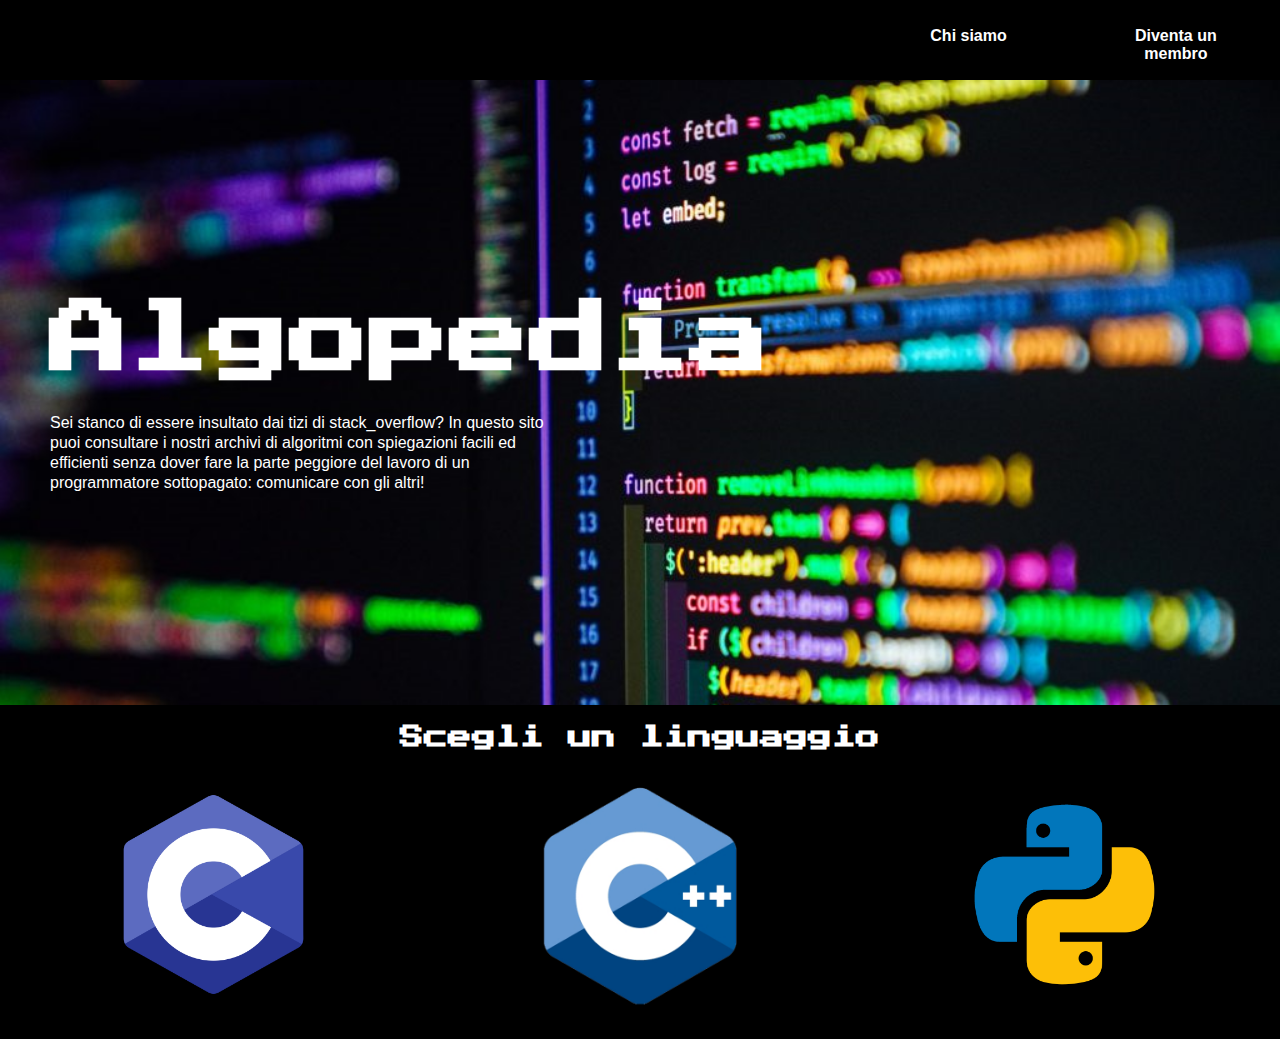
<file: index.html>
<html>
    <head>
        <title>Algopedia:Homepage</title>
        <link rel="stylesheet" href="style/style.css">
        <link href="https://fonts.googleapis.com/css2?family=Press+Start+2P&display=swap" rel="stylesheet">
    </head>

    <body>
        <div class="tutto">
        <header><div class="upper_menu">
            <div class="blocco_vuoto"></div>
            
                <a href="pagine/chi siamo.html" style="text-decoration: none;">
                    <div class="chi_siamo"><b>Chi siamo</b></div>
                </a>
                
                <a href="pagine/diventa un membro.html" style="text-decoration: none;">
                    <div class="diventa_un_membro"><b>Diventa un membro</b></div>
                </a>
            </div>
        </header>
            
        
        <main style="display:flex; flex-direction: column;">
            <div class="blocco_immagine">
                <div class="titolo"><h1>Algopedia</h1></div>
                <div class="sottotitolo">
                    <p>
                        Sei stanco di essere insultato dai tizi di stack_overflow? In questo sito puoi consultare i nostri archivi di algoritmi con spiegazioni facili ed efficienti senza dover fare la parte peggiore del lavoro di un programmatore sottopagato: comunicare con gli altri!
                    </p>
                </div>
                <img src="foto/immagine homepage 5_t.png" style="width:100%;" alt=""> 
            </div>
           
            <h2 style="text-align: center; padding: 20px;color: white;" class="sceglilinguaggio">Scegli un linguaggio</h2>
            <div class="menu_scelta">
                <div class="linguaggio"><a href="pagine/c algorithms.html"><img src="foto/c_logo.png" alt="" style="max-width: 227px;"></a></div>
                <div class="linguaggio"><a href="pagine/c++ algoritm.html"><img src="foto/c++_logo.png" alt="" style="max-width: 227px;"></a></div>
                <div class="linguaggio"><a href="pagine/python algorithms.html"><img src="foto/python_logo.png" alt="" style="max-width: 227px;"></a></div>
            </div>
            </main>
        </div>
        <footer style="background-color: black; height: 20px"></footer>
    </body>
</html>
</file>
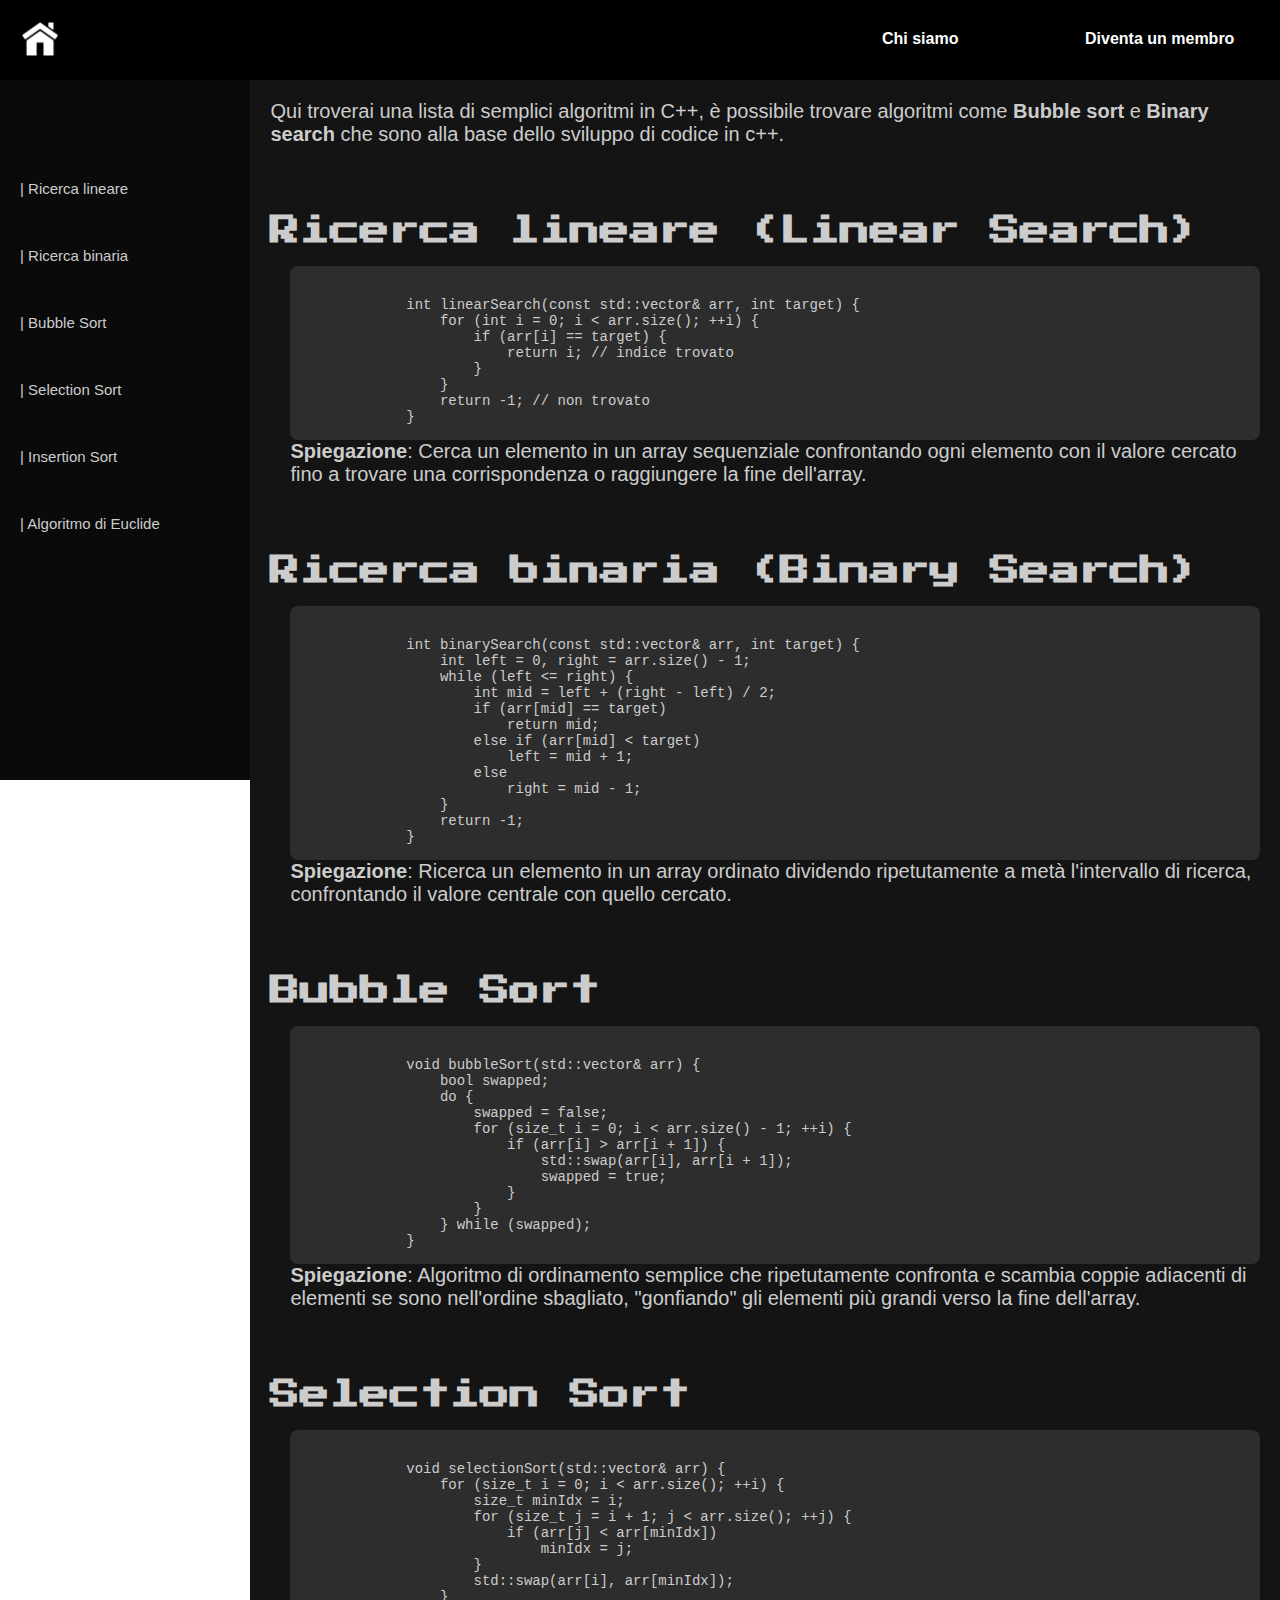
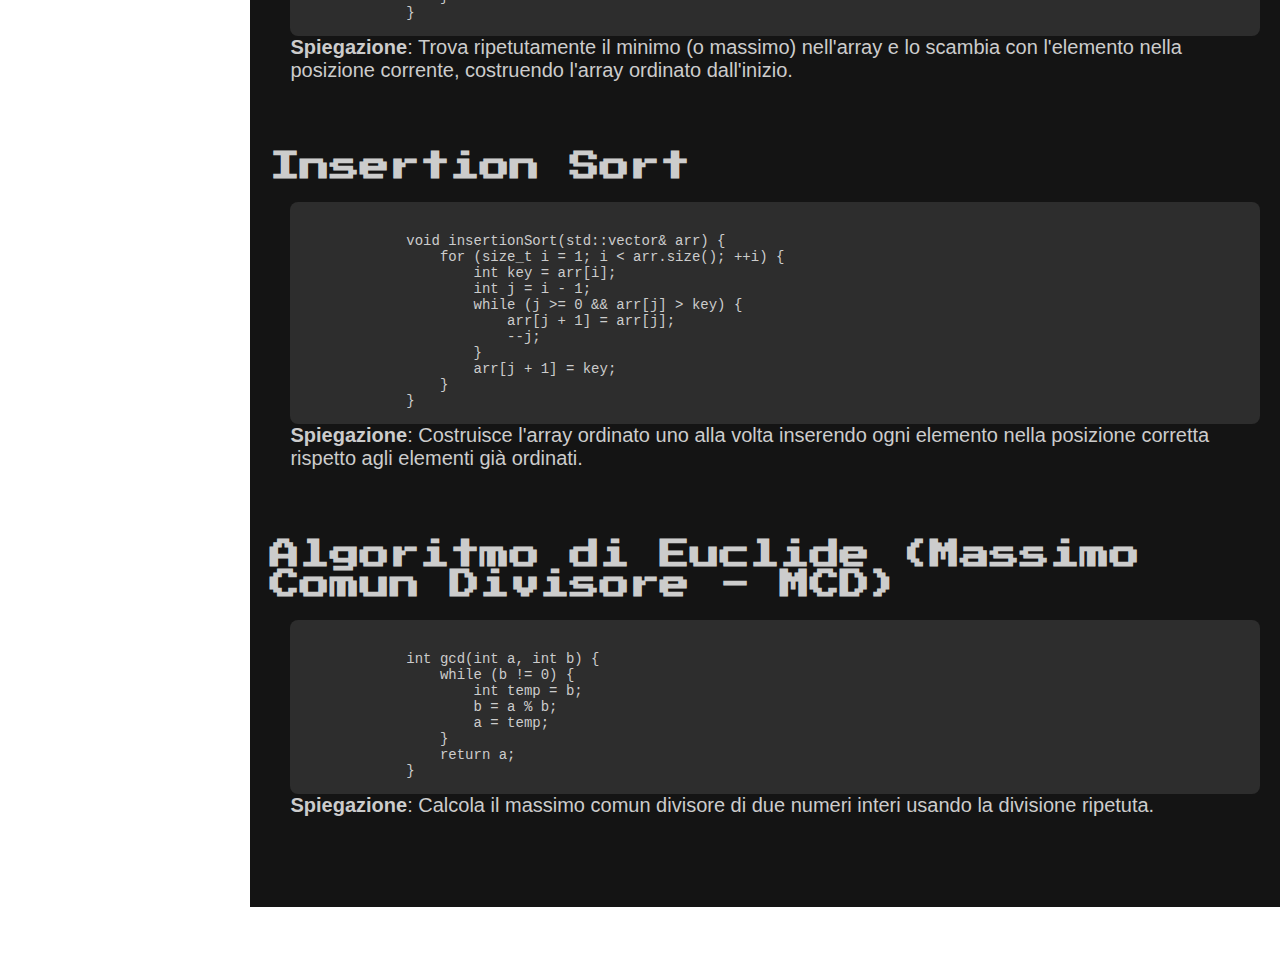
<file: c++ algoritm.html>
<!DOCTYPE html>
<html lang="it">
<head>
    <meta charset="UTF-8">
    <meta name="viewport" content="width=device-width, initial-scale=1.0">
    <link rel="stylesheet" href="stylec++.css">
    <link href="https://fonts.googleapis.com/css2?family=Press+Start+2P&display=swap" rel="stylesheet">
    <title>Algopedia: C++ algorithms</title>
</head>
<body>
    <div class="container">
        <div class="upper_menu">
            <div class="homepage"><a href="main.html"><img src="homepage.jpg" alt="" class="homepage_icon"></a></div>
            <div class="blocco_vuoto"></div>
                
                <a href="https://www.google.it/" style="text-decoration: none;">
                    <div class="chi_siamo"><b>Chi siamo</b></div>
                </a>
                
                <a href="https://www.google.it/" style="text-decoration: none;">
                    <div class="diventa_un_membro"><b>Diventa un membro</b></div>
                </a>
        </div>
    
        <div class="sidebar">
            <a href="#1"><p  class="primolink">| Ricerca lineare</p></a>
            <a href="#2"><p>| Ricerca binaria</p></a>
            <a href="#3"><p>| Bubble Sort</p></a>
            <a href="#4"><p>| Selection Sort</p></a>
            <a href="#5"><p>| Insertion Sort</p></a>
            <a href="#6"><p>| Algoritmo di Euclide</p></a>
        </div>
        <div class="content">
            <p class="primeparole" id="1">Qui troverai una lista di semplici algoritmi in C++, è possibile trovare algoritmi come <b>Bubble sort</b> e <b>Binary search</b> che sono alla base dello sviluppo di codice in c++. </p>
            <h2>Ricerca lineare (Linear Search)</h2>
           <div class="spiegazione"><pre><code>
            int linearSearch(const std::vector<int>& arr, int target) {
                for (int i = 0; i < arr.size(); ++i) {
                    if (arr[i] == target) {
                        return i; // indice trovato
                    }
                }
                return -1; // non trovato
            }</code></pre>
            <p id="2"><b>Spiegazione</b>: Cerca un elemento in un array sequenziale confrontando ogni elemento con il valore cercato fino a trovare una corrispondenza o raggiungere la fine dell'array.</p></div>

            <h2 >Ricerca binaria (Binary Search)</h2>
            
            <div class="spiegazione"><pre><code>
            int binarySearch(const std::vector<int>& arr, int target) {
                int left = 0, right = arr.size() - 1;
                while (left <= right) {
                    int mid = left + (right - left) / 2;
                    if (arr[mid] == target)
                        return mid;
                    else if (arr[mid] < target)
                        left = mid + 1;
                    else
                        right = mid - 1;
                }
                return -1;
            }</code></pre>
            <p id="3"><b>Spiegazione</b>: Ricerca un elemento in un array ordinato dividendo ripetutamente a metà l'intervallo di ricerca, confrontando il valore centrale con quello cercato.</p></div>

            <h2 >Bubble Sort</h2>
            
            <div class="spiegazione"><pre><code>
            void bubbleSort(std::vector<int>& arr) {
                bool swapped;
                do {
                    swapped = false;
                    for (size_t i = 0; i < arr.size() - 1; ++i) {
                        if (arr[i] > arr[i + 1]) {
                            std::swap(arr[i], arr[i + 1]);
                            swapped = true;
                        }
                    }
                } while (swapped);
            }</code></pre>
            <p id="4"><b>Spiegazione</b>: Algoritmo di ordinamento semplice che ripetutamente confronta e scambia coppie adiacenti di elementi se sono nell'ordine sbagliato, "gonfiando" gli elementi più grandi verso la fine dell'array.</p></div>

            <h2 >Selection Sort</h2>
            
            <div class="spiegazione"><pre><code>
            void selectionSort(std::vector<int>& arr) {
                for (size_t i = 0; i < arr.size(); ++i) {
                    size_t minIdx = i;
                    for (size_t j = i + 1; j < arr.size(); ++j) {
                        if (arr[j] < arr[minIdx])
                            minIdx = j;
                    }
                    std::swap(arr[i], arr[minIdx]);
                }
            }</code></pre>
            <p id="5"><b>Spiegazione</b>: Trova ripetutamente il minimo (o massimo) nell'array e lo scambia con l'elemento nella posizione corrente, costruendo l'array ordinato dall'inizio.</p></div>

            <h2 >Insertion Sort</h2>
            
            <div class="spiegazione"><pre><code>
            void insertionSort(std::vector<int>& arr) {
                for (size_t i = 1; i < arr.size(); ++i) {
                    int key = arr[i];
                    int j = i - 1;
                    while (j >= 0 && arr[j] > key) {
                        arr[j + 1] = arr[j];
                        --j;
                    }
                    arr[j + 1] = key;
                }
            }</code></pre>
            <p id="6"><b>Spiegazione</b>: Costruisce l'array ordinato uno alla volta inserendo ogni elemento nella posizione corretta rispetto agli elementi già ordinati.</p></div>

            <h2 >Algoritmo di Euclide (Massimo Comun Divisore - MCD)</h2>
            
            <div class="spiegazione"><pre><code>
            int gcd(int a, int b) {
                while (b != 0) {
                    int temp = b;
                    b = a % b;
                    a = temp;
                }
                return a;
            }</code></pre>
            <p ><b>Spiegazione</b>: Calcola il massimo comun divisore di due numeri interi usando la divisione ripetuta.</p></div>
        </div>
    </div>
</body>
</html>
</file>
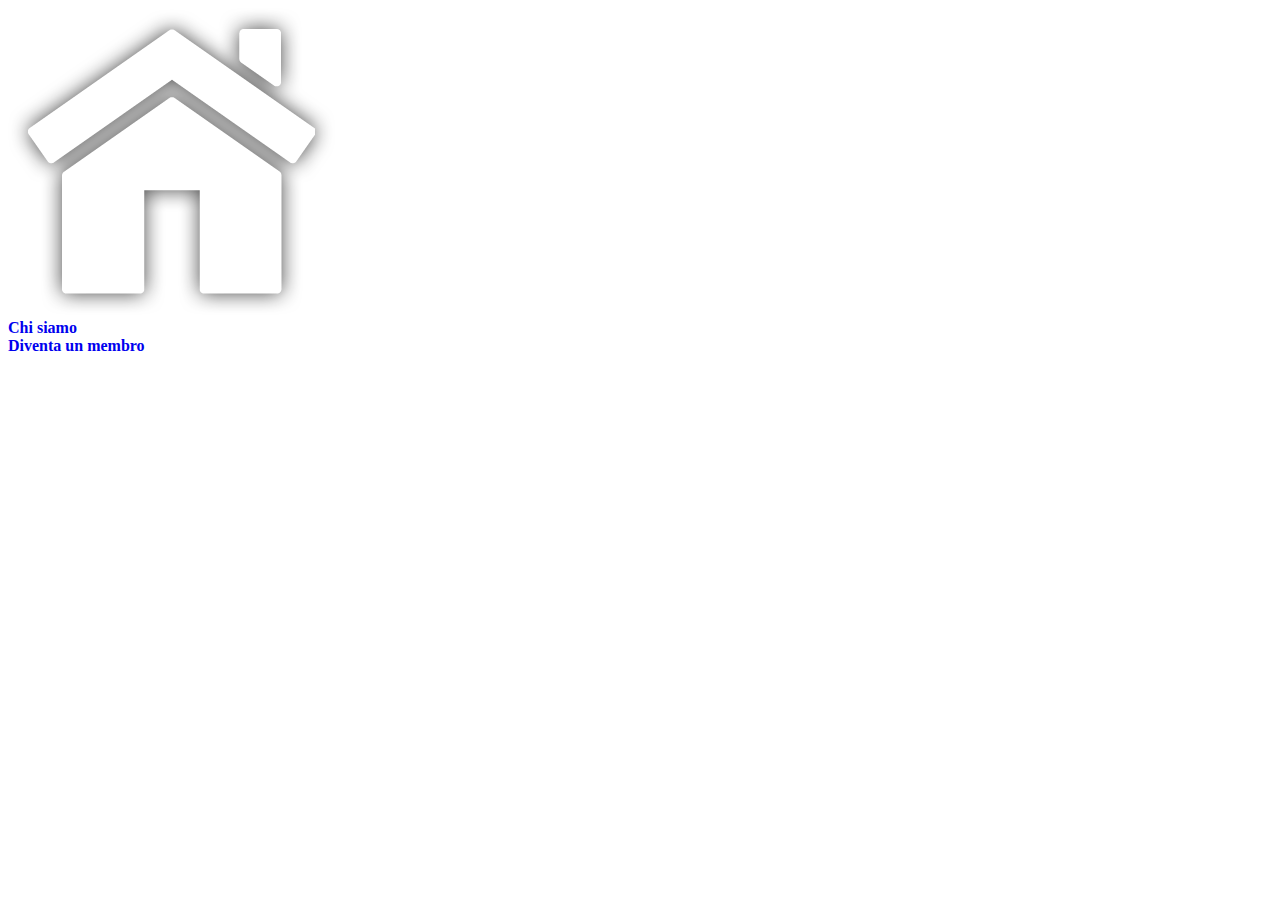
<file: chi siamo.html>
<!DOCTYPE html>
<html lang="en">
<head>
    <meta charset="UTF-8">
    <meta name="viewport" content="width=device-width, initial-scale=1.0">
    <title>Document</title>
</head>
<body>
    <div class="container">
        <div class="upper_menu">
            <div class="homepage"><a href="main.html"><img src="homepage.jpg" alt="" class="homepage_icon"></a></div>
            <div class="blocco_vuoto"></div>
                
                <a href="chi siamo.html" style="text-decoration: none;">
                    <div class="chi_siamo"><b>Chi siamo</b></div>
                </a>
                
                <a href="diventa un membro.html" style="text-decoration: none;">
                    <div class="diventa_un_membro"><b>Diventa un membro</b></div>
                </a>
        </div>
</body>
</html>
</file>
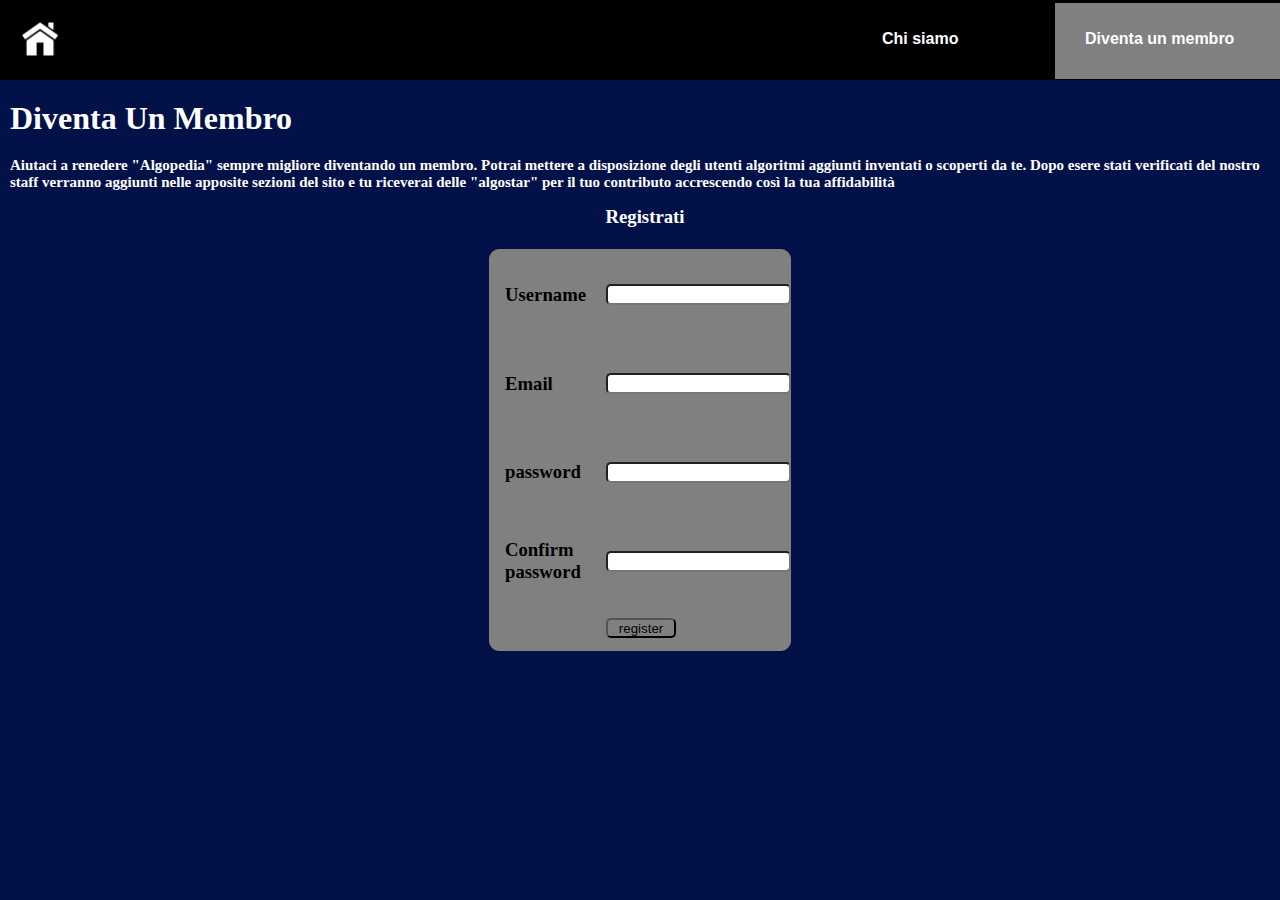
<file: diventa un membro.html>
<!DOCTYPE html>
<html lang="en">
<head>
    <meta charset="UTF-8">
    <meta name="viewport" content="width=device-width, initial-scale=1.0">
    <link rel="stylesheet" href="style_diventa_un_membro.css">
    <title>Document</title>
</head>
<body>
    <div class="container"></div>
        <header>
            <div class="upper_menu">
                <div class="homepage"><a href="main.html"><img src="homepage.jpg" alt="" class="homepage_icon"></a></div>
                <div class="blocco_vuoto"></div>
                    
                    <a href="chi siamo.html" style="text-decoration: none;">
                        <div class="chi_siamo"><b>Chi siamo</b></div>
                    </a>
                    
                    <a href="diventa un membro.html" style="text-decoration: none;">
                        <div class="diventa_un_membro"><b>Diventa un membro</b></div>
                    </a>
            </div>
        </header>
        <main>
           
    
            <div class="titolo"><h1>Diventa Un Membro</h1></div>
            <div class="paragrafo"><h2>Aiutaci a renedere "Algopedia" sempre migliore diventando un membro. Potrai mettere a disposizione degli utenti algoritmi aggiunti inventati o scoperti da te. Dopo esere stati verificati del nostro staff verranno aggiunti nelle apposite sezioni del sito e tu riceverai delle "algostar" per il tuo contributo accrescendo così la tua affidabilità</h2></div>
                <div class="register">
                    <h3 style="text-align:center">Registrati</h3>
                </div>
                <div class="login_conteiner">
                    <div class="login">
                            <h3 class="sezione_login">Username</h3>
                            <input style="margin-right: 20px;" type="text" name="" id="" class="sezione_text">
                        
                    
                            <h3 class="sezione_login">Email</h3>
                            <input style="margin-right: 20px;" type="email" name="" id="" class="sezione_text">
                        
                            <h3 class="sezione_login">password</h3>
                            <input style="margin-right: 20px;" type="password" name="" id="" class="sezione_text">
                        
                            <h3 class="sezione_login">Confirm password</h3>
                            <input style="margin-right: 20px;" type="password" name="" id="" class="sezione_text">
                            <div style="width: 0px; height:0px"></div> 
                            <button type="submit" class="register_pulsante"><a href="sei diventato un membro.html" style="text-decoration:none; color:black;">register</a></button>
                    </div>         
            </main>
        </div>
</body>
</html>
</file>
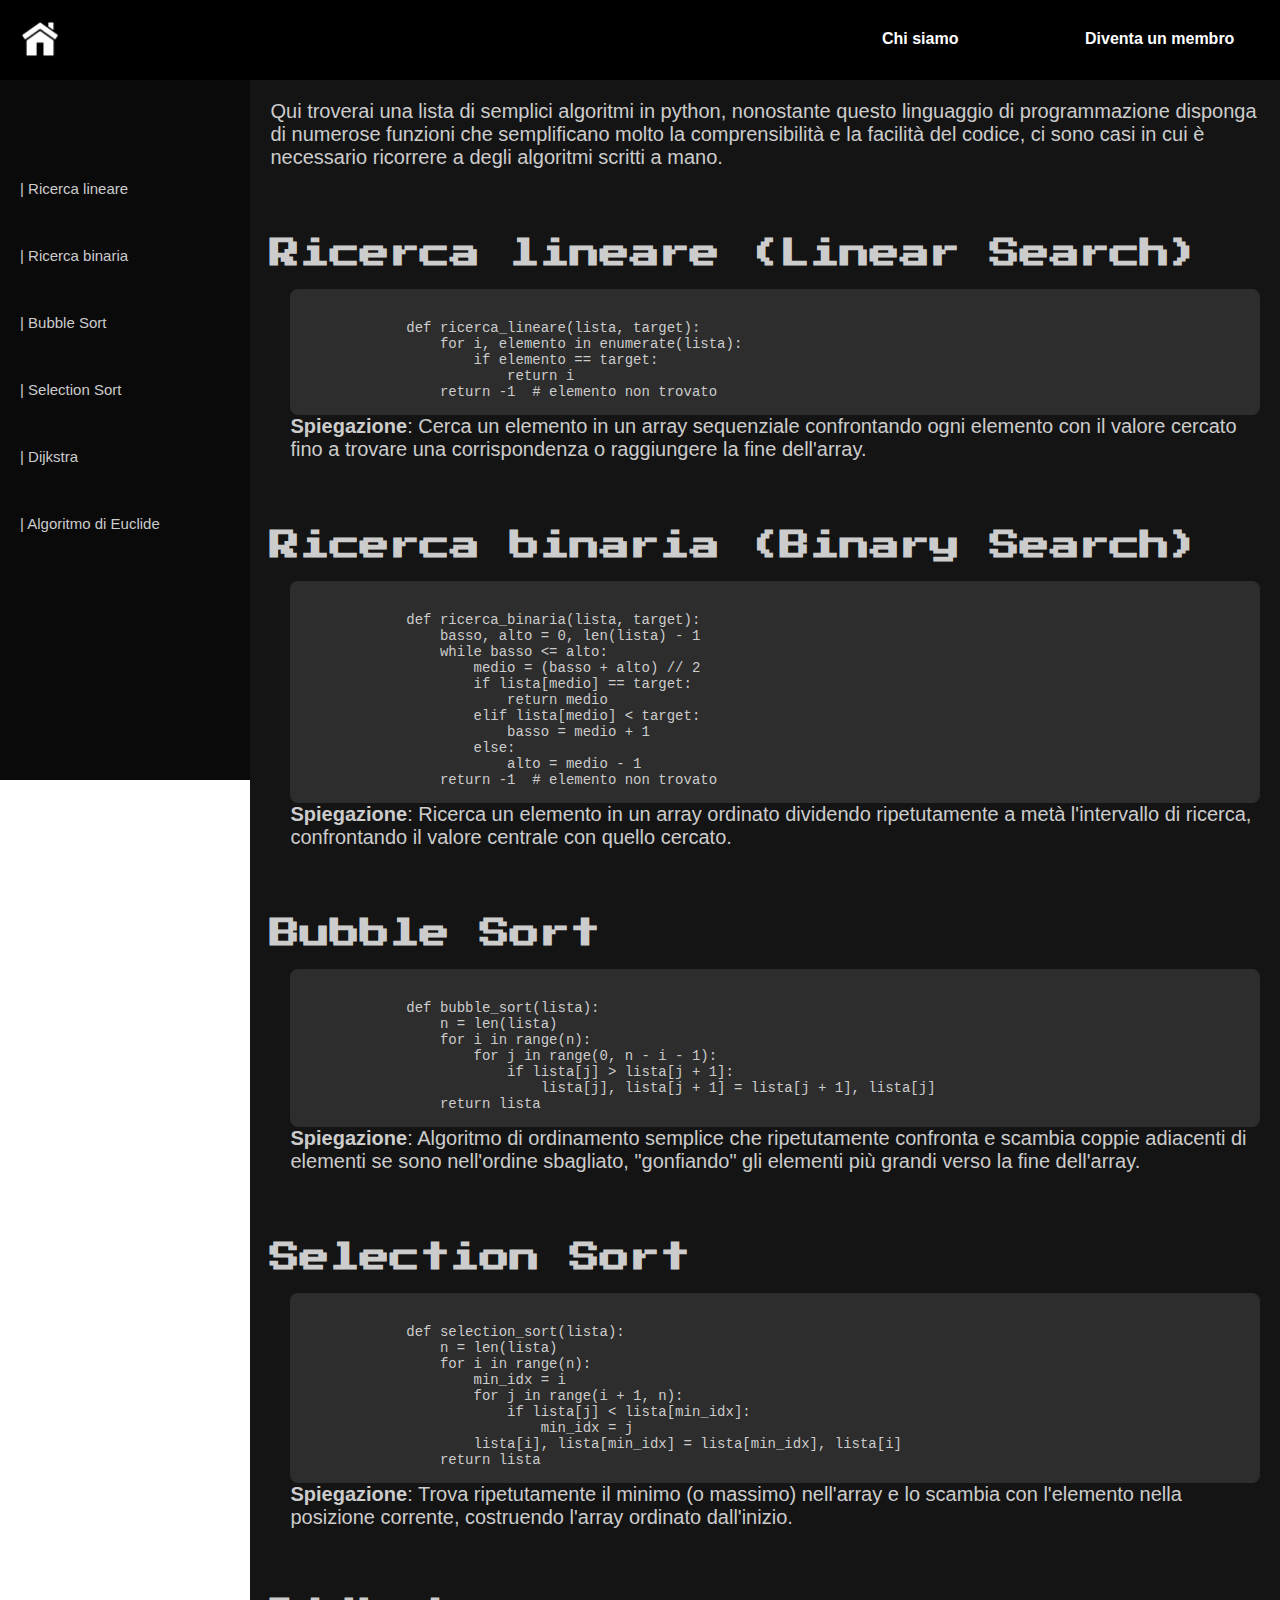
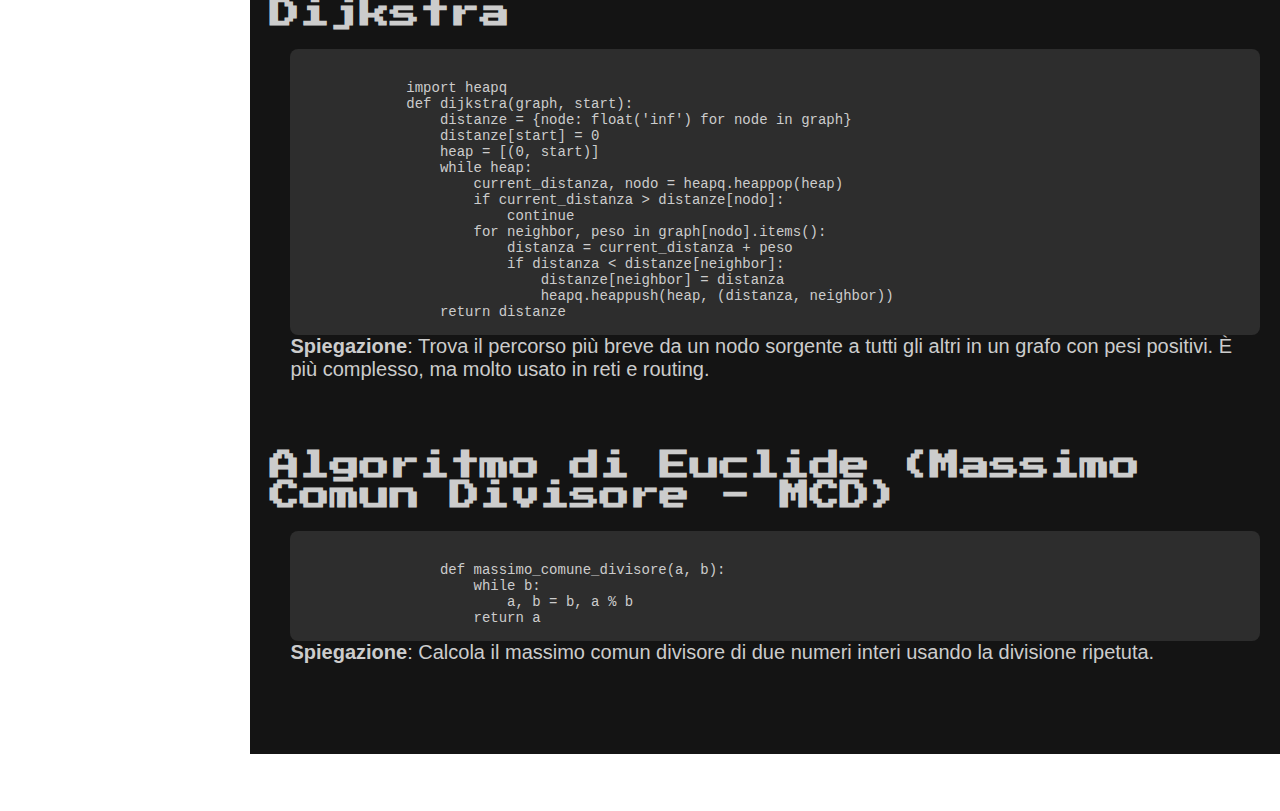
<file: python algorithms.html>
<!DOCTYPE html>
<html lang="it">
<head>
    <meta charset="UTF-8">
    <meta name="viewport" content="width=device-width, initial-scale=1.0">
    <link rel="stylesheet" href="stylepy.css">
    <link href="https://fonts.googleapis.com/css2?family=Press+Start+2P&display=swap" rel="stylesheet">
    <title>Algopedia: python algorithms</title>
</head>
<body>
    <div class="container">
        <div class="upper_menu">
            <div class="homepage"><a href="main.html"><img src="homepage.jpg" alt="" class="homepage_icon"></a></div>
            <div class="blocco_vuoto"></div>
                
                <a href="https://www.google.it/" style="text-decoration: none;">
                    <div class="chi_siamo"><b>Chi siamo</b></div>
                </a>
                
                <a href="https://www.google.it/" style="text-decoration: none;">
                    <div class="diventa_un_membro"><b>Diventa un membro</b></div>
                </a>
        </div>
    
        <div class="sidebar">
            <a href="#1"><p  class="primolink">| Ricerca lineare</p></a>
            <a href="#2"><p>| Ricerca binaria</p></a>
            <a href="#3"><p>| Bubble Sort</p></a>
            <a href="#4"><p>| Selection Sort</p></a>
            <a href="#5"><p>| Dijkstra</p></a>
            <a href="#6"><p>| Algoritmo di Euclide</p></a>
        </div>
        <div class="content">
            <p class="primeparole" id="1">Qui troverai una lista di semplici algoritmi in python, nonostante questo linguaggio di programmazione disponga di numerose funzioni che semplificano molto la comprensibilità e la facilità del codice, ci sono casi in cui è necessario ricorrere a degli algoritmi scritti a mano. </p>
            <h2>Ricerca lineare (Linear Search)</h2>
           <div class="spiegazione"><pre><code>
            def ricerca_lineare(lista, target):
                for i, elemento in enumerate(lista):
                    if elemento == target:
                        return i
                return -1  # elemento non trovato</code></pre>
            <p id="2"><b>Spiegazione</b>: Cerca un elemento in un array sequenziale confrontando ogni elemento con il valore cercato fino a trovare una corrispondenza o raggiungere la fine dell'array.</p></div>

            <h2 >Ricerca binaria (Binary Search)</h2>
            
            <div class="spiegazione"><pre><code>
            def ricerca_binaria(lista, target):
                basso, alto = 0, len(lista) - 1
                while basso <= alto:
                    medio = (basso + alto) // 2
                    if lista[medio] == target:
                        return medio
                    elif lista[medio] < target:
                        basso = medio + 1
                    else:
                        alto = medio - 1
                return -1  # elemento non trovato</code></pre>
            <p id="3"><b>Spiegazione</b>: Ricerca un elemento in un array ordinato dividendo ripetutamente a metà l'intervallo di ricerca, confrontando il valore centrale con quello cercato.</p></div>

            <h2 >Bubble Sort</h2>
            
            <div class="spiegazione"><pre><code>
            def bubble_sort(lista):
                n = len(lista)
                for i in range(n):
                    for j in range(0, n - i - 1):
                        if lista[j] > lista[j + 1]:
                            lista[j], lista[j + 1] = lista[j + 1], lista[j]
                return lista</code></pre>
            <p id="4"><b>Spiegazione</b>: Algoritmo di ordinamento semplice che ripetutamente confronta e scambia coppie adiacenti di elementi se sono nell'ordine sbagliato, "gonfiando" gli elementi più grandi verso la fine dell'array.</p></div>

            <h2 >Selection Sort</h2>
            
            <div class="spiegazione"><pre><code>
            def selection_sort(lista):
                n = len(lista)
                for i in range(n):
                    min_idx = i
                    for j in range(i + 1, n):
                        if lista[j] < lista[min_idx]:
                            min_idx = j
                    lista[i], lista[min_idx] = lista[min_idx], lista[i]
                return lista</code></pre>
            <p id="5"><b>Spiegazione</b>: Trova ripetutamente il minimo (o massimo) nell'array e lo scambia con l'elemento nella posizione corrente, costruendo l'array ordinato dall'inizio.</p></div>

            <h2 >Dijkstra</h2>
            
            <div class="spiegazione"><pre><code>
            import heapq
            def dijkstra(graph, start):
                distanze = {node: float('inf') for node in graph}
                distanze[start] = 0
                heap = [(0, start)]
                while heap:
                    current_distanza, nodo = heapq.heappop(heap)
                    if current_distanza > distanze[nodo]:
                        continue
                    for neighbor, peso in graph[nodo].items():
                        distanza = current_distanza + peso
                        if distanza < distanze[neighbor]:
                            distanze[neighbor] = distanza
                            heapq.heappush(heap, (distanza, neighbor))
                return distanze</code></pre>
            <p id="6"><b>Spiegazione</b>: Trova il percorso più breve da un nodo sorgente a tutti gli altri in un grafo con pesi positivi. È più complesso, ma molto usato in reti e routing.</p></div>

            <h2 >Algoritmo di Euclide (Massimo Comun Divisore - MCD)</h2>
            
            <div class="spiegazione"><pre><code>
                def massimo_comune_divisore(a, b):
                    while b:
                        a, b = b, a % b
                    return a</code></pre>
            <p ><b>Spiegazione</b>: Calcola il massimo comun divisore di due numeri interi usando la divisione ripetuta.</p></div>
        </div>
    </div>
</body>
</html>
</file>
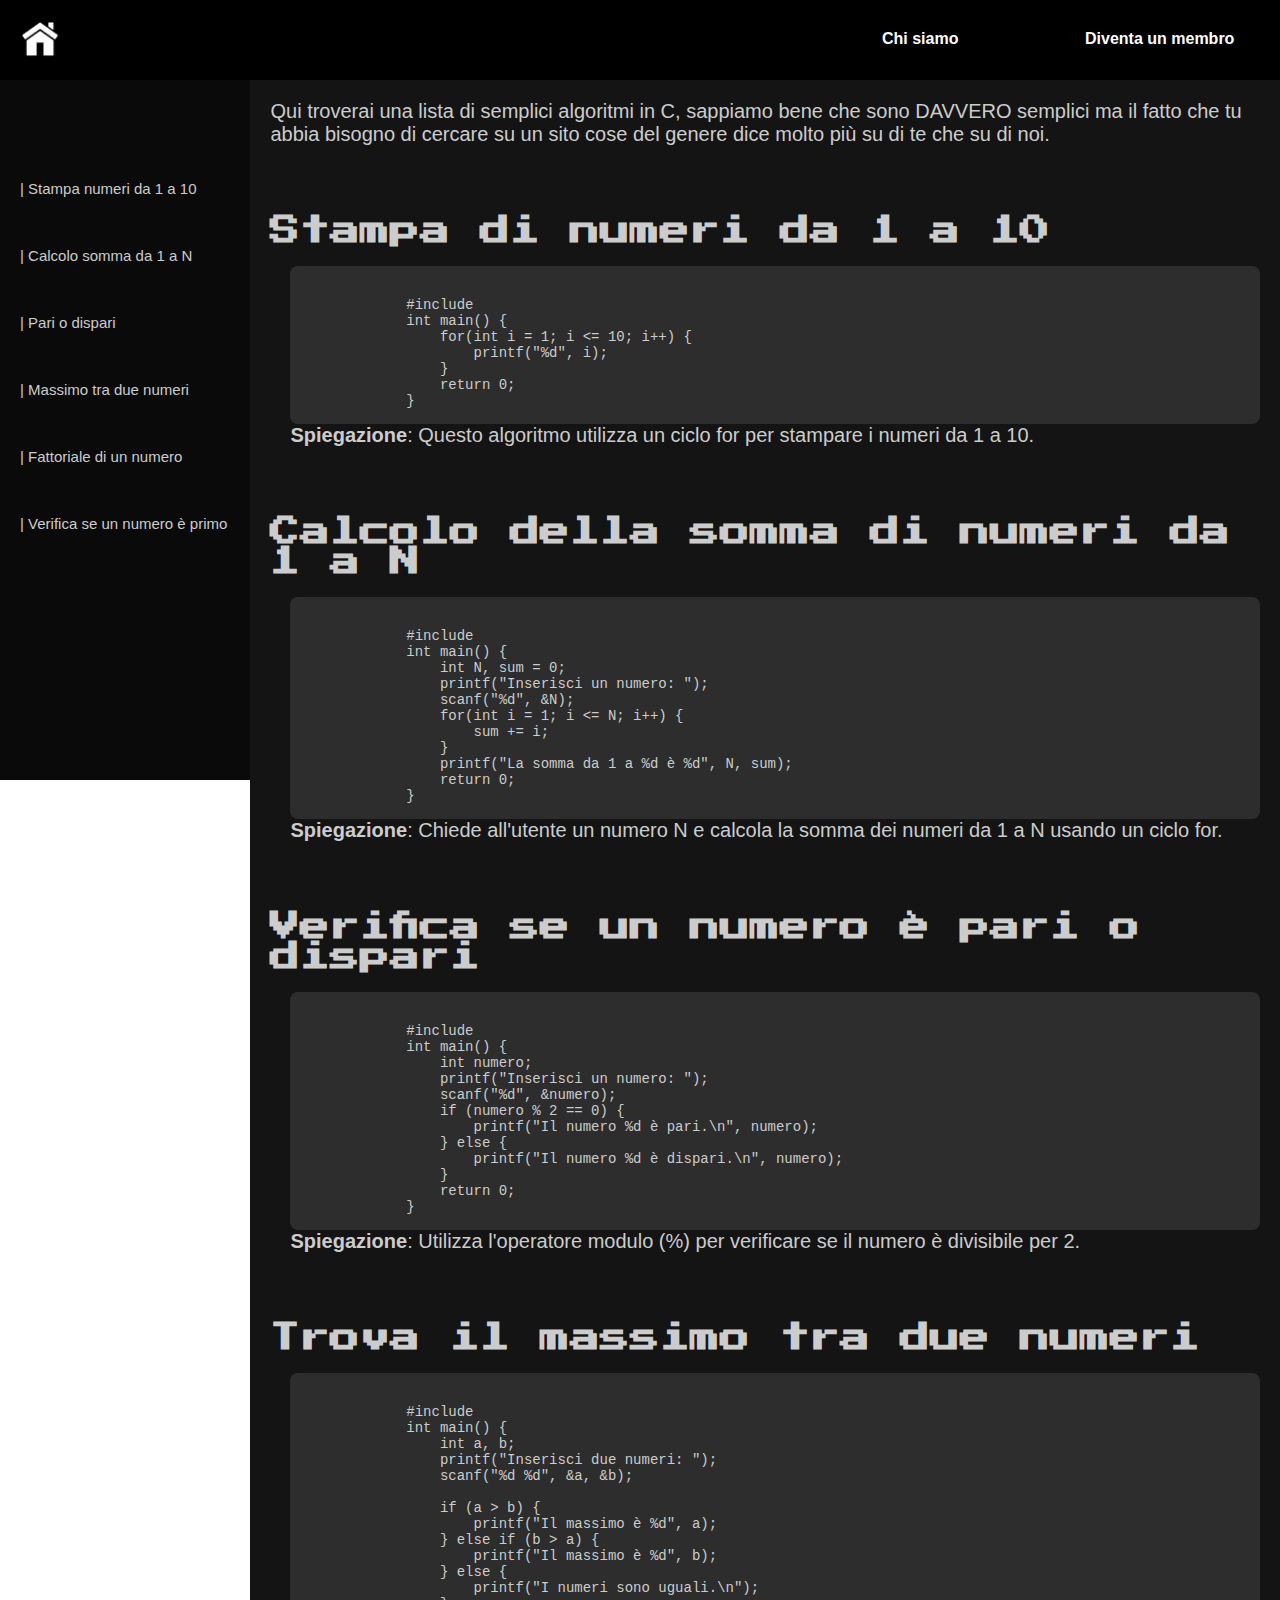
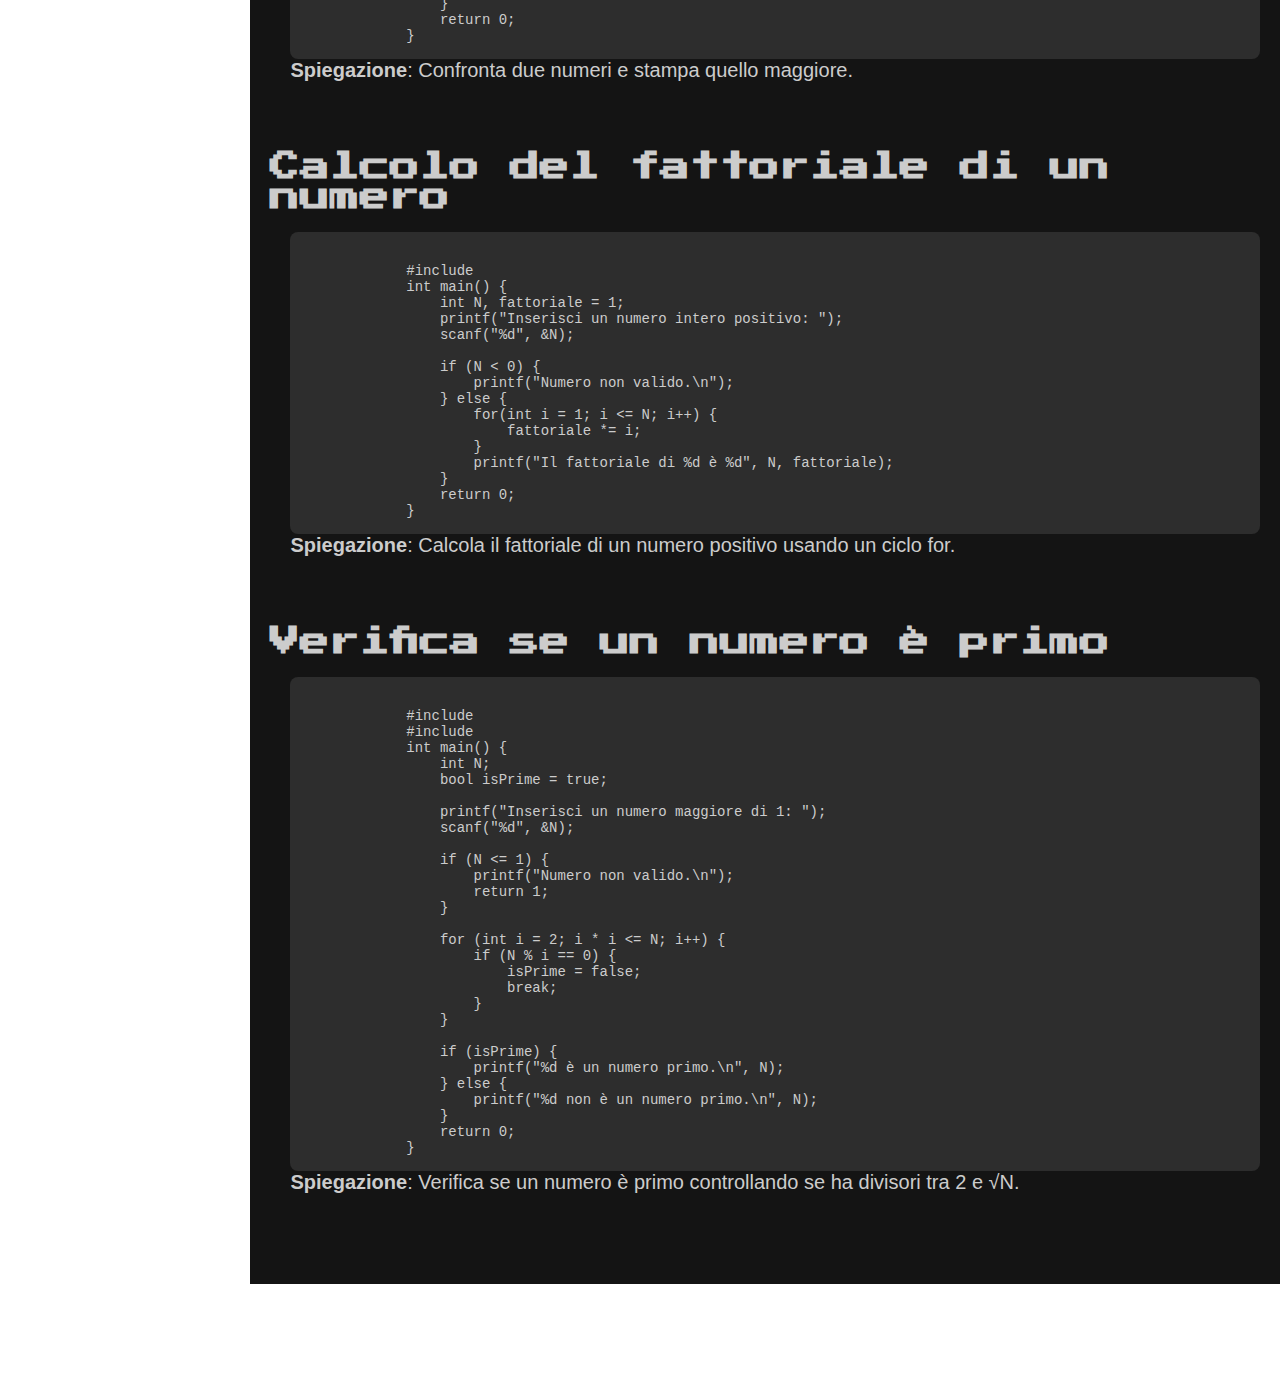
<file: pagine/c algorithms.html>
<!DOCTYPE html>
<html lang="it">
<head>
    <meta charset="UTF-8">
    <meta name="viewport" content="width=device-width, initial-scale=1.0">
    <link rel="stylesheet" href="../style/stylec.css">
    <link href="https://fonts.googleapis.com/css2?family=Press+Start+2P&display=swap" rel="stylesheet">
    <title>Algopedia: C algorithms</title>
</head>
<body>
    <div class="container">
        <div class="upper_menu">
            <div class="homepage"><a href="../main.html"><img src="../foto/homepage.jpg" alt="" class="homepage_icon"></a></div>
            <div class="blocco_vuoto"></div>
                
                <a href="chi siamo.html" style="text-decoration: none;">
                    <div class="chi_siamo"><b>Chi siamo</b></div>
                </a>
                
                <a href="diventa un membro.html" style="text-decoration: none;">
                    <div class="diventa_un_membro"><b>Diventa un membro</b></div>
                </a>
        </div>
    
        <div class="sidebar">
            <a href="#1"><p  class="primolink">| Stampa numeri da 1 a 10</p></a>
            <a href="#2"><p>| Calcolo somma da 1 a N</p></a>
            <a href="#3"><p>| Pari o dispari</p></a>
            <a href="#4"><p>| Massimo tra due numeri</p></a>
            <a href="#5"><p>| Fattoriale di un numero</p></a>
            <a href="#6"><p>| Verifica se un numero è primo</p></a>
        </div>
        <div class="content">
            <p class="primeparole" id="1">Qui troverai una lista di semplici algoritmi in C, sappiamo bene che sono DAVVERO semplici ma il fatto che tu abbia bisogno di cercare su un sito cose del genere dice molto più su di te che su di noi. </p>
            <h2>Stampa di numeri da 1 a 10</h2>
           <div class="spiegazione"><pre><code>
            #include <stdio.h>
            int main() {
                for(int i = 1; i <= 10; i++) {
                    printf("%d", i);
                }
                return 0;
            }</code></pre>
            <p id="2"><b>Spiegazione</b>: Questo algoritmo utilizza un ciclo for per stampare i numeri da 1 a 10.</p></div>

            <h2 >Calcolo della somma di numeri da 1 a N</h2>
            
            <div class="spiegazione"><pre><code>
            #include <stdio.h>
            int main() {
                int N, sum = 0;
                printf("Inserisci un numero: ");
                scanf("%d", &N);
                for(int i = 1; i <= N; i++) {
                    sum += i;
                }
                printf("La somma da 1 a %d è %d", N, sum);
                return 0;
            }</code></pre>
            <p id="3"><b>Spiegazione</b>: Chiede all'utente un numero N e calcola la somma dei numeri da 1 a N usando un ciclo for.</p></div>

            <h2 >Verifica se un numero è pari o dispari</h2>
            
            <div class="spiegazione"><pre><code>
            #include <stdio.h>
            int main() {
                int numero;
                printf("Inserisci un numero: ");
                scanf("%d", &numero);
                if (numero % 2 == 0) {
                    printf("Il numero %d è pari.\n", numero);
                } else {
                    printf("Il numero %d è dispari.\n", numero);
                }
                return 0;
            }</code></pre>
            <p id="4"><b>Spiegazione</b>: Utilizza l'operatore modulo (%) per verificare se il numero è divisibile per 2.</p></div>

            <h2 >Trova il massimo tra due numeri</h2>
            
            <div class="spiegazione"><pre><code>
            #include <stdio.h>
            int main() {
                int a, b;
                printf("Inserisci due numeri: ");
                scanf("%d %d", &a, &b);

                if (a > b) {
                    printf("Il massimo è %d", a);
                } else if (b > a) {
                    printf("Il massimo è %d", b);
                } else {
                    printf("I numeri sono uguali.\n");
                }
                return 0;
            }</code></pre>
            <p id="5"><b>Spiegazione</b>: Confronta due numeri e stampa quello maggiore.</p></div>

            <h2 >Calcolo del fattoriale di un numero</h2>
            
            <div class="spiegazione"><pre><code>
            #include <stdio.h>
            int main() {
                int N, fattoriale = 1;
                printf("Inserisci un numero intero positivo: ");
                scanf("%d", &N);

                if (N < 0) {
                    printf("Numero non valido.\n");
                } else {
                    for(int i = 1; i <= N; i++) {
                        fattoriale *= i;
                    }
                    printf("Il fattoriale di %d è %d", N, fattoriale);
                }
                return 0;
            }</code></pre>
            <p id="6"><b>Spiegazione</b>: Calcola il fattoriale di un numero positivo usando un ciclo for.</p></div>

            <h2 >Verifica se un numero è primo</h2>
            
            <div class="spiegazione"><pre><code>
            #include <stdio.h>
            #include <stdbool.h>
            int main() {
                int N;
                bool isPrime = true;

                printf("Inserisci un numero maggiore di 1: ");
                scanf("%d", &N);

                if (N <= 1) {
                    printf("Numero non valido.\n");
                    return 1;
                }

                for (int i = 2; i * i <= N; i++) {
                    if (N % i == 0) {
                        isPrime = false;
                        break;
                    }
                }

                if (isPrime) {
                    printf("%d è un numero primo.\n", N);
                } else {
                    printf("%d non è un numero primo.\n", N);
                }
                return 0;
            }</code></pre>
            <p ><b>Spiegazione</b>: Verifica se un numero è primo controllando se ha divisori tra 2 e √N.</p></div>
        </div>
    </div>
</body>
</html>
</file>
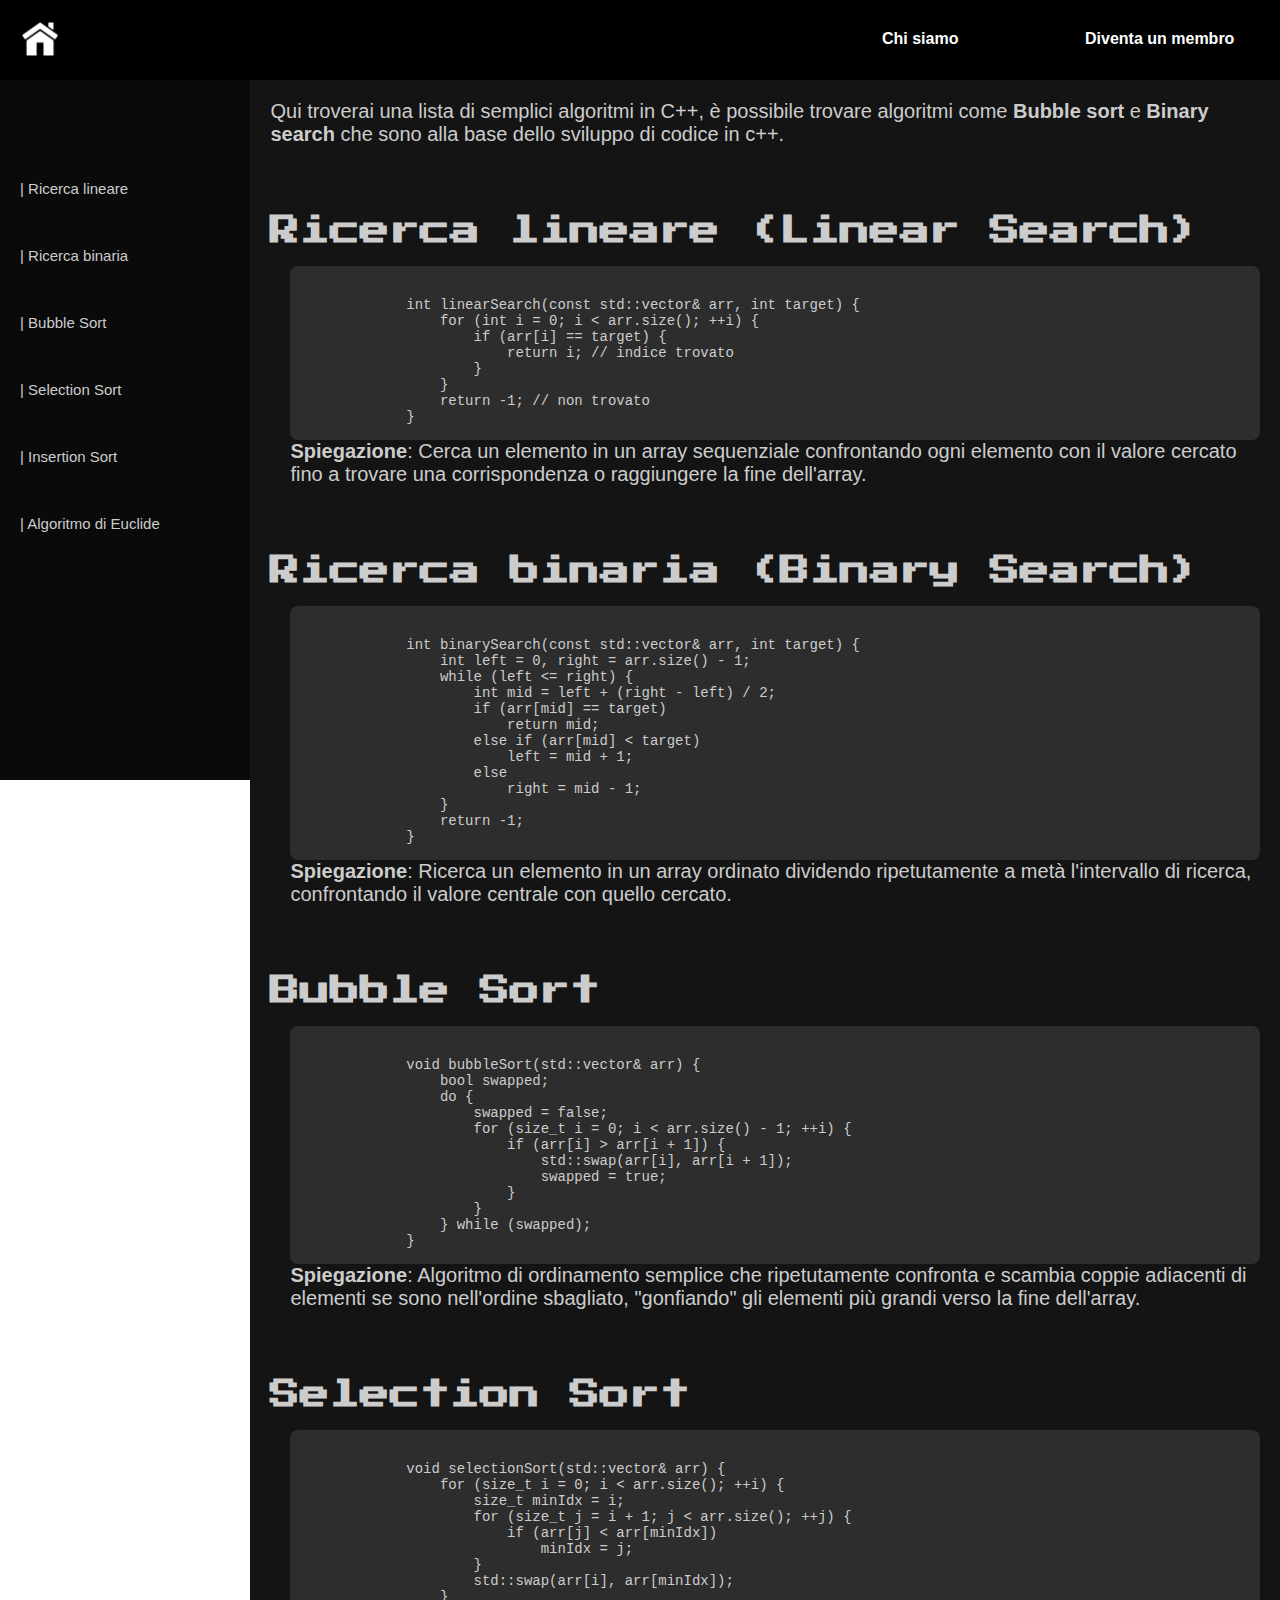
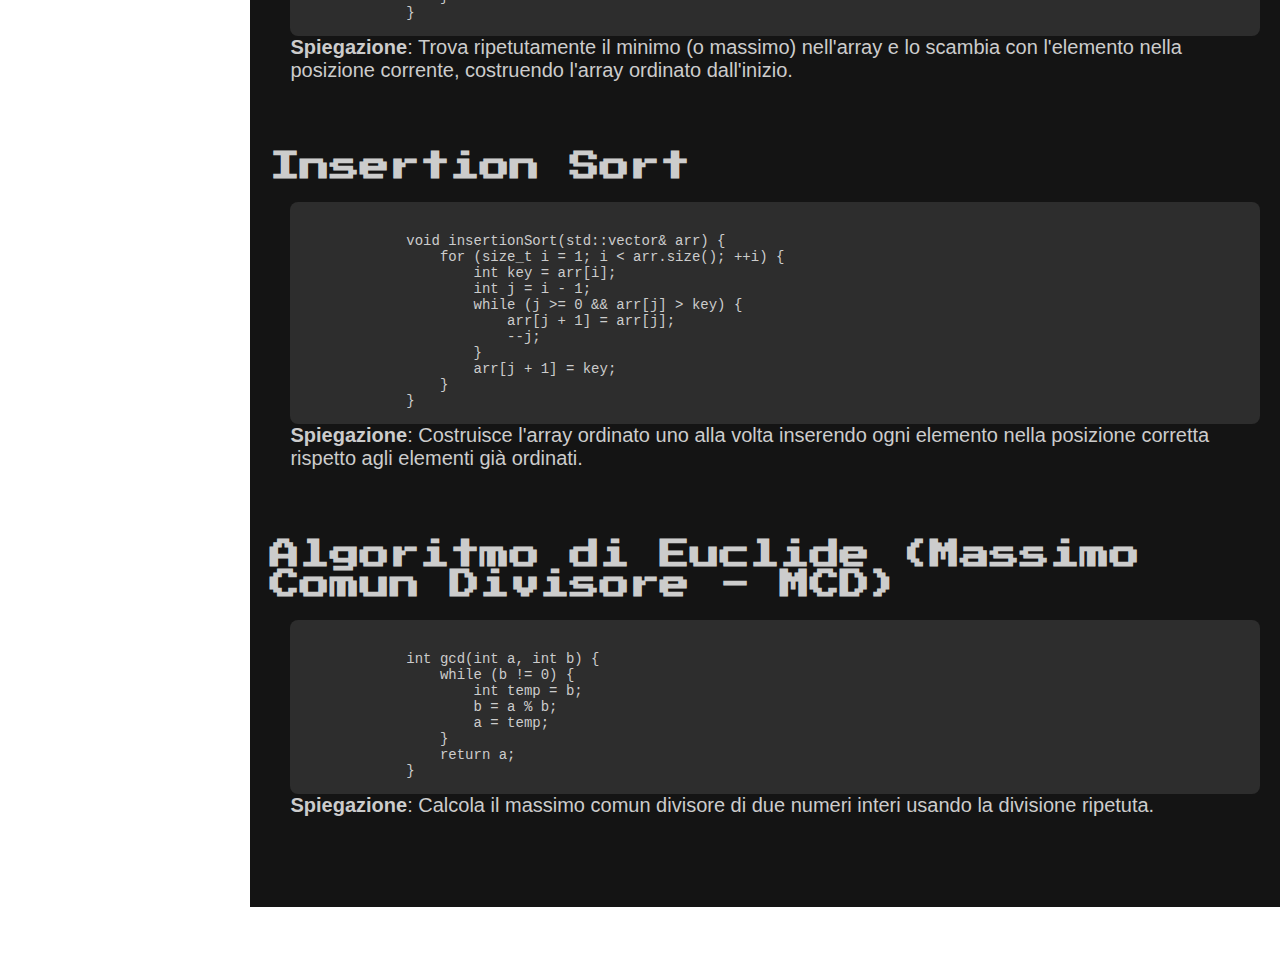
<file: pagine/c++ algoritm.html>
<!DOCTYPE html>
<html lang="it">
<head>
    <meta charset="UTF-8">
    <meta name="viewport" content="width=device-width, initial-scale=1.0">
    <link rel="stylesheet" href="../style/stylec++.css">
    <link href="https://fonts.googleapis.com/css2?family=Press+Start+2P&display=swap" rel="stylesheet">
    <title>Algopedia: C++ algorithms</title>
</head>
<body>
    <div class="container">
        <div class="upper_menu">
            <div class="homepage"><a href="../index.html"><img src="../foto/homepage.jpg" alt="" class="homepage_icon"></a></div>
            <div class="blocco_vuoto"></div>
                
                <a href="chi siamo.html" style="text-decoration: none;">
                    <div class="chi_siamo"><b>Chi siamo</b></div>
                </a>
                
                <a href="diventa un membro.html" style="text-decoration: none;">
                    <div class="diventa_un_membro"><b>Diventa un membro</b></div>
                </a>
        </div>
    
        <div class="sidebar">
            <a href="#1"><p  class="primolink">| Ricerca lineare</p></a>
            <a href="#2"><p>| Ricerca binaria</p></a>
            <a href="#3"><p>| Bubble Sort</p></a>
            <a href="#4"><p>| Selection Sort</p></a>
            <a href="#5"><p>| Insertion Sort</p></a>
            <a href="#6"><p>| Algoritmo di Euclide</p></a>
        </div>
        <div class="content">
            <p class="primeparole" id="1">Qui troverai una lista di semplici algoritmi in C++, è possibile trovare algoritmi come <b>Bubble sort</b> e <b>Binary search</b> che sono alla base dello sviluppo di codice in c++. </p>
            <h2>Ricerca lineare (Linear Search)</h2>
           <div class="spiegazione"><pre><code>
            int linearSearch(const std::vector<int>& arr, int target) {
                for (int i = 0; i < arr.size(); ++i) {
                    if (arr[i] == target) {
                        return i; // indice trovato
                    }
                }
                return -1; // non trovato
            }</code></pre>
            <p id="2"><b>Spiegazione</b>: Cerca un elemento in un array sequenziale confrontando ogni elemento con il valore cercato fino a trovare una corrispondenza o raggiungere la fine dell'array.</p></div>

            <h2 >Ricerca binaria (Binary Search)</h2>
            
            <div class="spiegazione"><pre><code>
            int binarySearch(const std::vector<int>& arr, int target) {
                int left = 0, right = arr.size() - 1;
                while (left <= right) {
                    int mid = left + (right - left) / 2;
                    if (arr[mid] == target)
                        return mid;
                    else if (arr[mid] < target)
                        left = mid + 1;
                    else
                        right = mid - 1;
                }
                return -1;
            }</code></pre>
            <p id="3"><b>Spiegazione</b>: Ricerca un elemento in un array ordinato dividendo ripetutamente a metà l'intervallo di ricerca, confrontando il valore centrale con quello cercato.</p></div>

            <h2 >Bubble Sort</h2>
            
            <div class="spiegazione"><pre><code>
            void bubbleSort(std::vector<int>& arr) {
                bool swapped;
                do {
                    swapped = false;
                    for (size_t i = 0; i < arr.size() - 1; ++i) {
                        if (arr[i] > arr[i + 1]) {
                            std::swap(arr[i], arr[i + 1]);
                            swapped = true;
                        }
                    }
                } while (swapped);
            }</code></pre>
            <p id="4"><b>Spiegazione</b>: Algoritmo di ordinamento semplice che ripetutamente confronta e scambia coppie adiacenti di elementi se sono nell'ordine sbagliato, "gonfiando" gli elementi più grandi verso la fine dell'array.</p></div>

            <h2 >Selection Sort</h2>
            
            <div class="spiegazione"><pre><code>
            void selectionSort(std::vector<int>& arr) {
                for (size_t i = 0; i < arr.size(); ++i) {
                    size_t minIdx = i;
                    for (size_t j = i + 1; j < arr.size(); ++j) {
                        if (arr[j] < arr[minIdx])
                            minIdx = j;
                    }
                    std::swap(arr[i], arr[minIdx]);
                }
            }</code></pre>
            <p id="5"><b>Spiegazione</b>: Trova ripetutamente il minimo (o massimo) nell'array e lo scambia con l'elemento nella posizione corrente, costruendo l'array ordinato dall'inizio.</p></div>

            <h2 >Insertion Sort</h2>
            
            <div class="spiegazione"><pre><code>
            void insertionSort(std::vector<int>& arr) {
                for (size_t i = 1; i < arr.size(); ++i) {
                    int key = arr[i];
                    int j = i - 1;
                    while (j >= 0 && arr[j] > key) {
                        arr[j + 1] = arr[j];
                        --j;
                    }
                    arr[j + 1] = key;
                }
            }</code></pre>
            <p id="6"><b>Spiegazione</b>: Costruisce l'array ordinato uno alla volta inserendo ogni elemento nella posizione corretta rispetto agli elementi già ordinati.</p></div>

            <h2 >Algoritmo di Euclide (Massimo Comun Divisore - MCD)</h2>
            
            <div class="spiegazione"><pre><code>
            int gcd(int a, int b) {
                while (b != 0) {
                    int temp = b;
                    b = a % b;
                    a = temp;
                }
                return a;
            }</code></pre>
            <p ><b>Spiegazione</b>: Calcola il massimo comun divisore di due numeri interi usando la divisione ripetuta.</p></div>
        </div>
    </div>
</body>
</html>
</file>
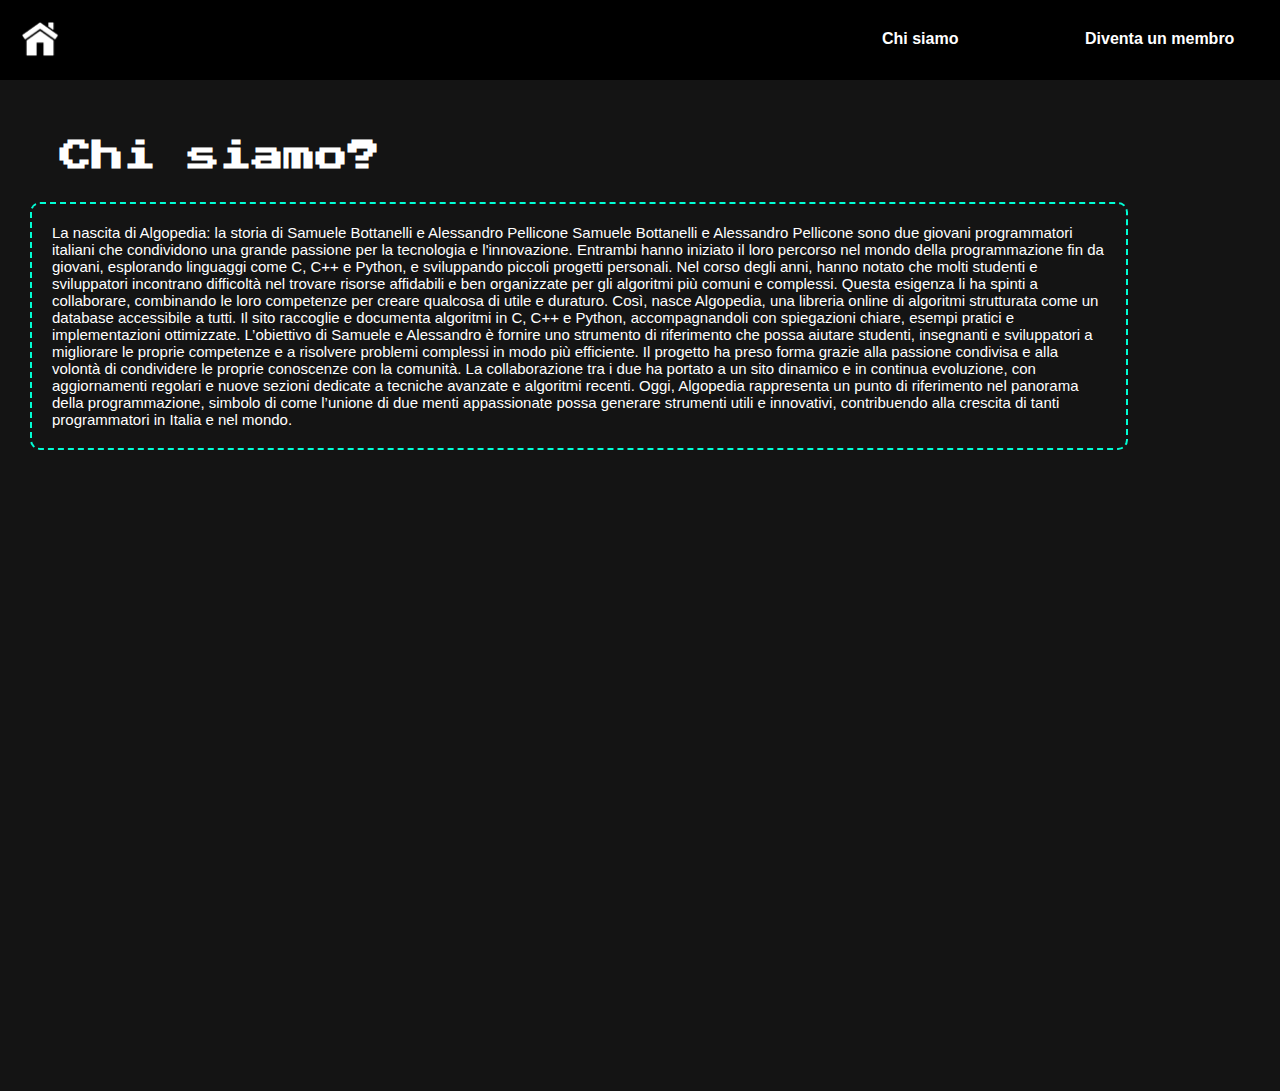
<file: pagine/chi siamo.html>
<!DOCTYPE html>
<html lang="en">
<head>
    <meta charset="UTF-8">
    <meta name="viewport" content="width=device-width, initial-scale=1.0">
    <link href="https://fonts.googleapis.com/css2?family=Press+Start+2P&display=swap" rel="stylesheet">
    <link rel="stylesheet" href="../style/style_chi_siamo.css">
    <title>Document</title>
</head>
<body>
    <div class="container">
        <header>
            <div class="upper_menu">
                <div class="homepage"><a href="../main.html"><img src="../foto/homepage.jpg" alt="" class="homepage_icon"></a></div>
                <div class="blocco_vuoto"></div>
                    
                    <a href="chi siamo.html" style="text-decoration: none;">
                        <div class="chi_siamo"><b>Chi siamo</b></div>
                    </a>
                    
                    <a href="diventa un membro.html" style="text-decoration: none;">
                        <div class="diventa_un_membro"><b>Diventa un membro</b></div>
                    </a>
            </div>
        </header>

        
        <main>

            <div  class="titolo">
                <h1>Chi siamo?</h1>
            </div>
            <div  class="paragrafo_chi_siamo">
                <p>
                La nascita di Algopedia: la storia di Samuele Bottanelli e Alessandro Pellicone

                Samuele Bottanelli e Alessandro Pellicone sono due giovani programmatori italiani che condividono una grande passione per la tecnologia e l'innovazione. Entrambi hanno iniziato il loro percorso nel mondo della programmazione fin da giovani, esplorando linguaggi come C, C++ e Python, e sviluppando piccoli progetti personali.

                Nel corso degli anni, hanno notato che molti studenti e sviluppatori incontrano difficoltà nel trovare risorse affidabili e ben organizzate per gli algoritmi più comuni e complessi. Questa esigenza li ha spinti a collaborare, combinando le loro competenze per creare qualcosa di utile e duraturo.

                Così, nasce Algopedia, una libreria online di algoritmi strutturata come un database accessibile a tutti. Il sito raccoglie e documenta algoritmi in C, C++ e Python, accompagnandoli con spiegazioni chiare, esempi pratici e implementazioni ottimizzate. L’obiettivo di Samuele e Alessandro è fornire uno strumento di riferimento che possa aiutare studenti, insegnanti e sviluppatori a migliorare le proprie competenze e a risolvere problemi complessi in modo più efficiente.

                Il progetto ha preso forma grazie alla passione condivisa e alla volontà di condividere le proprie conoscenze con la comunità. La collaborazione tra i due ha portato a un sito dinamico e in continua evoluzione, con aggiornamenti regolari e nuove sezioni dedicate a tecniche avanzate e algoritmi recenti.

                Oggi, Algopedia rappresenta un punto di riferimento nel panorama della programmazione, simbolo di come l’unione di due menti appassionate possa generare strumenti utili e innovativi, contribuendo alla crescita di tanti programmatori in Italia e nel mondo.</p>
            </div>
            <div style="opacity: 0; animation: fadeIn 1s ease-in forwards; width:60%; margin: auto; margin-bottom: 20px;">
                <img src="../foto/foto chi siamo.jpg" style="width:100%;height: 100%; margin-top:30px; border: 15px double rgb(15, 124, 37)" alt="">
            </div>
            
        </main>
       
    </div>
</body>
</html>
</file>
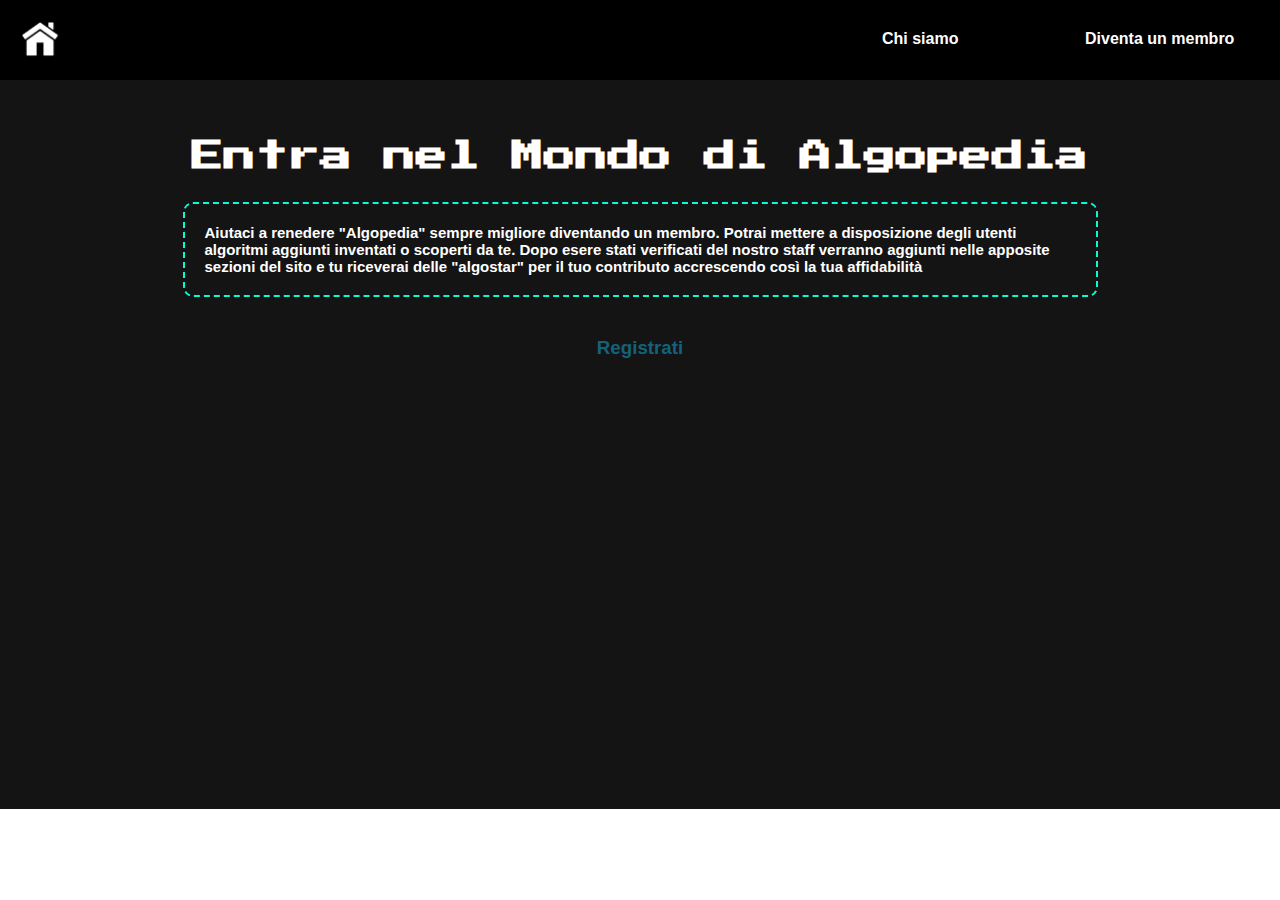
<file: pagine/diventa un membro.html>
<!DOCTYPE html>
<html lang="en">
<head>
    <meta charset="UTF-8">
    <meta name="viewport" content="width=device-width, initial-scale=1.0">
    <link href="https://fonts.googleapis.com/css2?family=Press+Start+2P&display=swap" rel="stylesheet">
    <link rel="stylesheet" href="../style/style_diventa_un_membro.css">
    <title>Document</title>
</head>
<body>
    <div class="container">
        <header>
            <div class="upper_menu">
                <div class="homepage"><a href="../main.html"><img src="../foto/homepage.jpg" alt="" class="homepage_icon"></a></div>
                <div class="blocco_vuoto"></div>
                    
                    <a href="chi siamo.html" style="text-decoration: none;">
                        <div class="chi_siamo"><b>Chi siamo</b></div>
                    </a>
                    
                    <a href="diventa un membro.html" style="text-decoration: none;">
                        <div class="diventa_un_membro"><b>Diventa un membro</b></div>
                    </a>
            </div>
        </header>
        <main>
           
    
            <div class="titolo"><h1>Entra nel Mondo di Algopedia</h1></div>
            <div class="paragrafo"><h2>Aiutaci a renedere "Algopedia" sempre migliore diventando un membro. Potrai mettere a disposizione degli utenti algoritmi aggiunti inventati o scoperti da te. Dopo esere stati verificati del nostro staff verranno aggiunti nelle apposite sezioni del sito e tu riceverai delle "algostar" per il tuo contributo accrescendo così la tua affidabilità</h2></div>
                <div class="register">
                    <h3 style="text-align:center;">Registrati</h3>
                </div>
                <div class="login_conteiner">
                    <div class="login_bordo">
                        <div class="login">
                            
                            <input style="margin:auto; width:250px; height: 40px;" type="text" name="" id="" placeholder="Username" class="sezione_text">
                        
                    
                            <input style="margin:auto;  width:250px; height: 40px;" type="email" name="" id=""  placeholder="Email" class="sezione_text">
                        
                            <input style="margin:auto;  width:250px; height: 40px;" type="password" name="" id="" placeholder="Password" class="sezione_text">
                        
                            <input style="margin:auto;  width:250px; height: 40px;" type="password" name="" id=""  placeholder="Conferma Password" class="sezione_text">

                            <div style="margin:auto; display:flex;align-items:center;" type="submit" class="register_pulsante"><a style=" width:100px; height:40px; margin:absolute; font-family:'Arial'; text-align:center; font-size:15px; padding-top:11px; color:black; text-decoration:none" href="sei diventato un membro.html">register</a></div>
                        </div>       
                    </div>
                </div>      
        </main>
    </div>
</body>
</html>
</file>
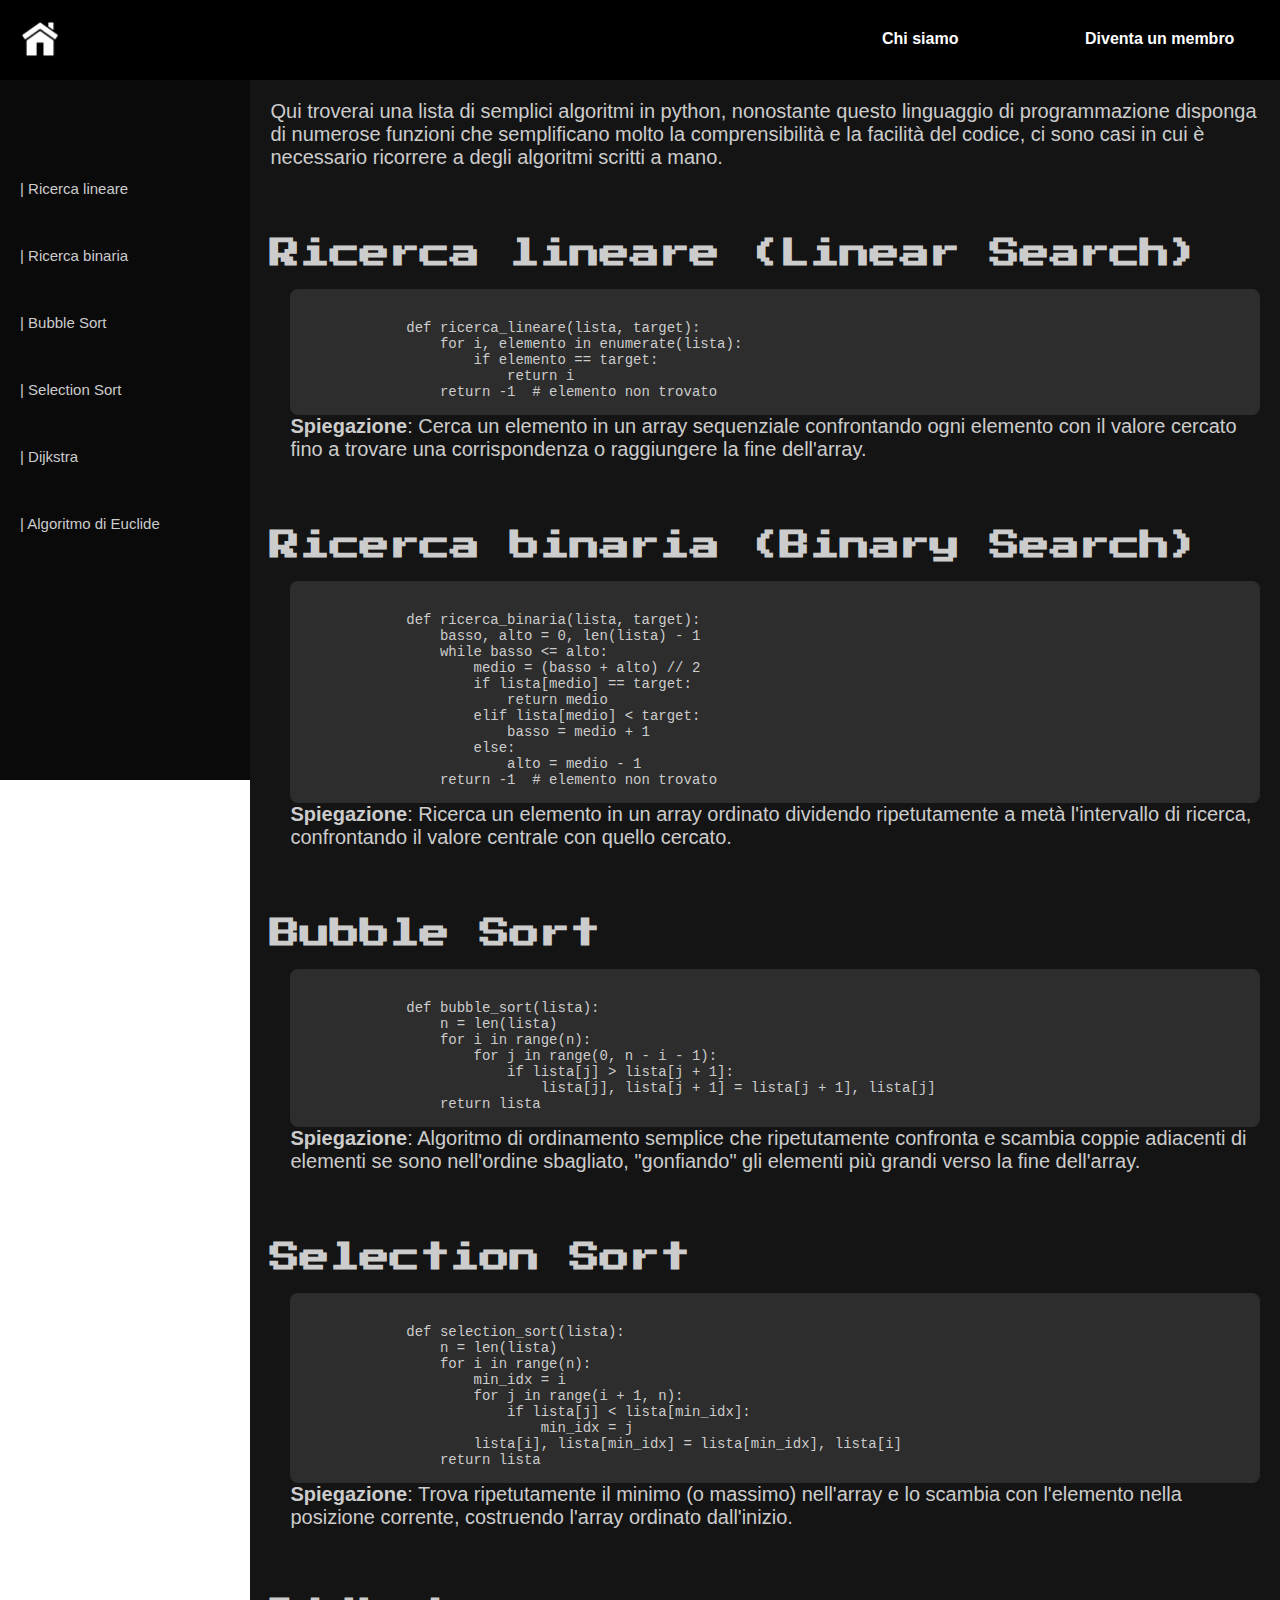
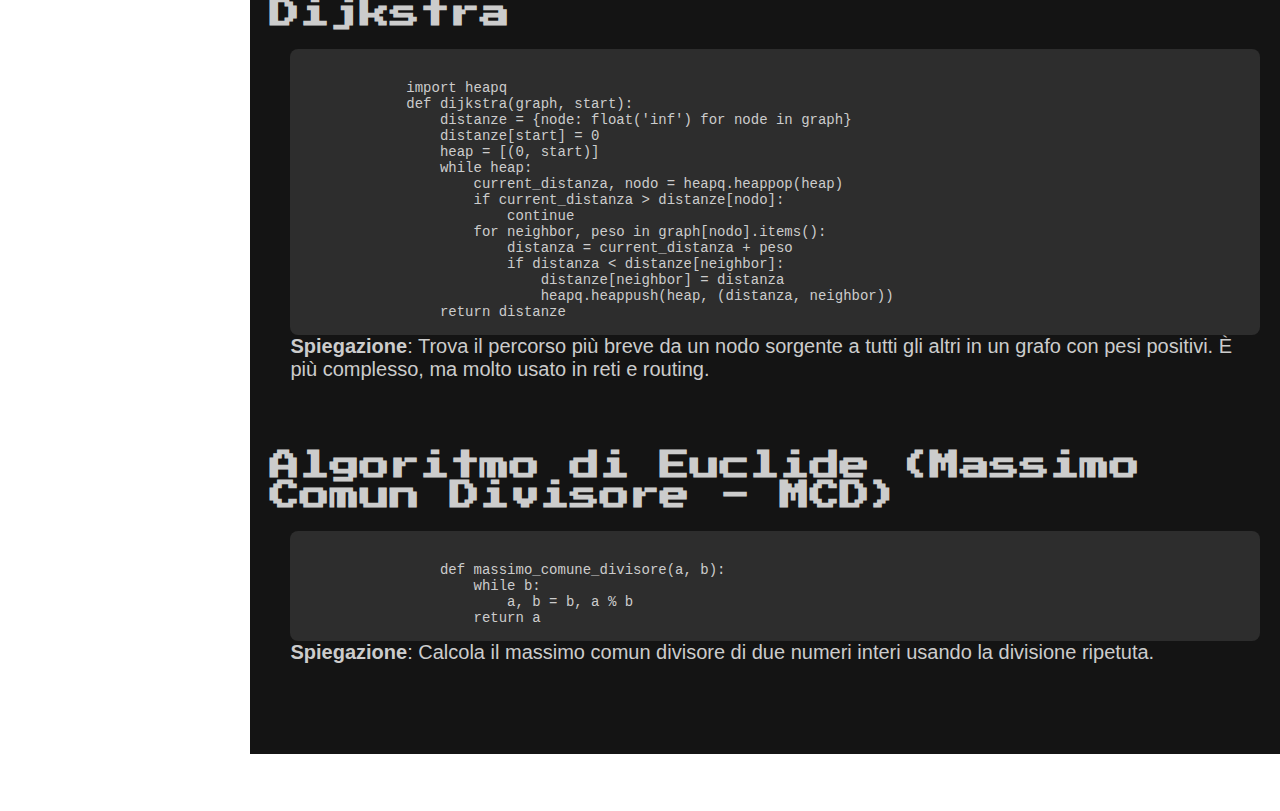
<file: pagine/python algorithms.html>
<!DOCTYPE html>
<html lang="it">
<head>
    <meta charset="UTF-8">
    <meta name="viewport" content="width=device-width, initial-scale=1.0">
    <link rel="stylesheet" href="../style/stylepy.css">
    <link href="https://fonts.googleapis.com/css2?family=Press+Start+2P&display=swap" rel="stylesheet">
    <title>Algopedia: python algorithms</title>
</head>
<body>
    <div class="container">
        <div class="upper_menu">
            <div class="homepage"><a href="../index.html"><img src="../foto/homepage.jpg" alt="" class="homepage_icon"></a></div>
            <div class="blocco_vuoto"></div>
                
                <a href="chi siamo.html" style="text-decoration: none;">
                    <div class="chi_siamo"><b>Chi siamo</b></div>
                </a>
                
                <a href="diventa un membro.html" style="text-decoration: none;">
                    <div class="diventa_un_membro"><b>Diventa un membro</b></div>
                </a>
        </div>
    
        <div class="sidebar">
            <a href="#1"><p  class="primolink">| Ricerca lineare</p></a>
            <a href="#2"><p>| Ricerca binaria</p></a>
            <a href="#3"><p>| Bubble Sort</p></a>
            <a href="#4"><p>| Selection Sort</p></a>
            <a href="#5"><p>| Dijkstra</p></a>
            <a href="#6"><p>| Algoritmo di Euclide</p></a>
        </div>
        <div class="content">
            <p class="primeparole" id="1">Qui troverai una lista di semplici algoritmi in python, nonostante questo linguaggio di programmazione disponga di numerose funzioni che semplificano molto la comprensibilità e la facilità del codice, ci sono casi in cui è necessario ricorrere a degli algoritmi scritti a mano. </p>
            <h2>Ricerca lineare (Linear Search)</h2>
           <div class="spiegazione"><pre><code>
            def ricerca_lineare(lista, target):
                for i, elemento in enumerate(lista):
                    if elemento == target:
                        return i
                return -1  # elemento non trovato</code></pre>
            <p id="2"><b>Spiegazione</b>: Cerca un elemento in un array sequenziale confrontando ogni elemento con il valore cercato fino a trovare una corrispondenza o raggiungere la fine dell'array.</p></div>

            <h2 >Ricerca binaria (Binary Search)</h2>
            
            <div class="spiegazione"><pre><code>
            def ricerca_binaria(lista, target):
                basso, alto = 0, len(lista) - 1
                while basso <= alto:
                    medio = (basso + alto) // 2
                    if lista[medio] == target:
                        return medio
                    elif lista[medio] < target:
                        basso = medio + 1
                    else:
                        alto = medio - 1
                return -1  # elemento non trovato</code></pre>
            <p id="3"><b>Spiegazione</b>: Ricerca un elemento in un array ordinato dividendo ripetutamente a metà l'intervallo di ricerca, confrontando il valore centrale con quello cercato.</p></div>

            <h2 >Bubble Sort</h2>
            
            <div class="spiegazione"><pre><code>
            def bubble_sort(lista):
                n = len(lista)
                for i in range(n):
                    for j in range(0, n - i - 1):
                        if lista[j] > lista[j + 1]:
                            lista[j], lista[j + 1] = lista[j + 1], lista[j]
                return lista</code></pre>
            <p id="4"><b>Spiegazione</b>: Algoritmo di ordinamento semplice che ripetutamente confronta e scambia coppie adiacenti di elementi se sono nell'ordine sbagliato, "gonfiando" gli elementi più grandi verso la fine dell'array.</p></div>

            <h2 >Selection Sort</h2>
            
            <div class="spiegazione"><pre><code>
            def selection_sort(lista):
                n = len(lista)
                for i in range(n):
                    min_idx = i
                    for j in range(i + 1, n):
                        if lista[j] < lista[min_idx]:
                            min_idx = j
                    lista[i], lista[min_idx] = lista[min_idx], lista[i]
                return lista</code></pre>
            <p id="5"><b>Spiegazione</b>: Trova ripetutamente il minimo (o massimo) nell'array e lo scambia con l'elemento nella posizione corrente, costruendo l'array ordinato dall'inizio.</p></div>

            <h2 >Dijkstra</h2>
            
            <div class="spiegazione"><pre><code>
            import heapq
            def dijkstra(graph, start):
                distanze = {node: float('inf') for node in graph}
                distanze[start] = 0
                heap = [(0, start)]
                while heap:
                    current_distanza, nodo = heapq.heappop(heap)
                    if current_distanza > distanze[nodo]:
                        continue
                    for neighbor, peso in graph[nodo].items():
                        distanza = current_distanza + peso
                        if distanza < distanze[neighbor]:
                            distanze[neighbor] = distanza
                            heapq.heappush(heap, (distanza, neighbor))
                return distanze</code></pre>
            <p id="6"><b>Spiegazione</b>: Trova il percorso più breve da un nodo sorgente a tutti gli altri in un grafo con pesi positivi. È più complesso, ma molto usato in reti e routing.</p></div>

            <h2 >Algoritmo di Euclide (Massimo Comun Divisore - MCD)</h2>
            
            <div class="spiegazione"><pre><code>
                def massimo_comune_divisore(a, b):
                    while b:
                        a, b = b, a % b
                    return a</code></pre>
            <p ><b>Spiegazione</b>: Calcola il massimo comun divisore di due numeri interi usando la divisione ripetuta.</p></div>
        </div>
    </div>
</body>
</html>
</file>
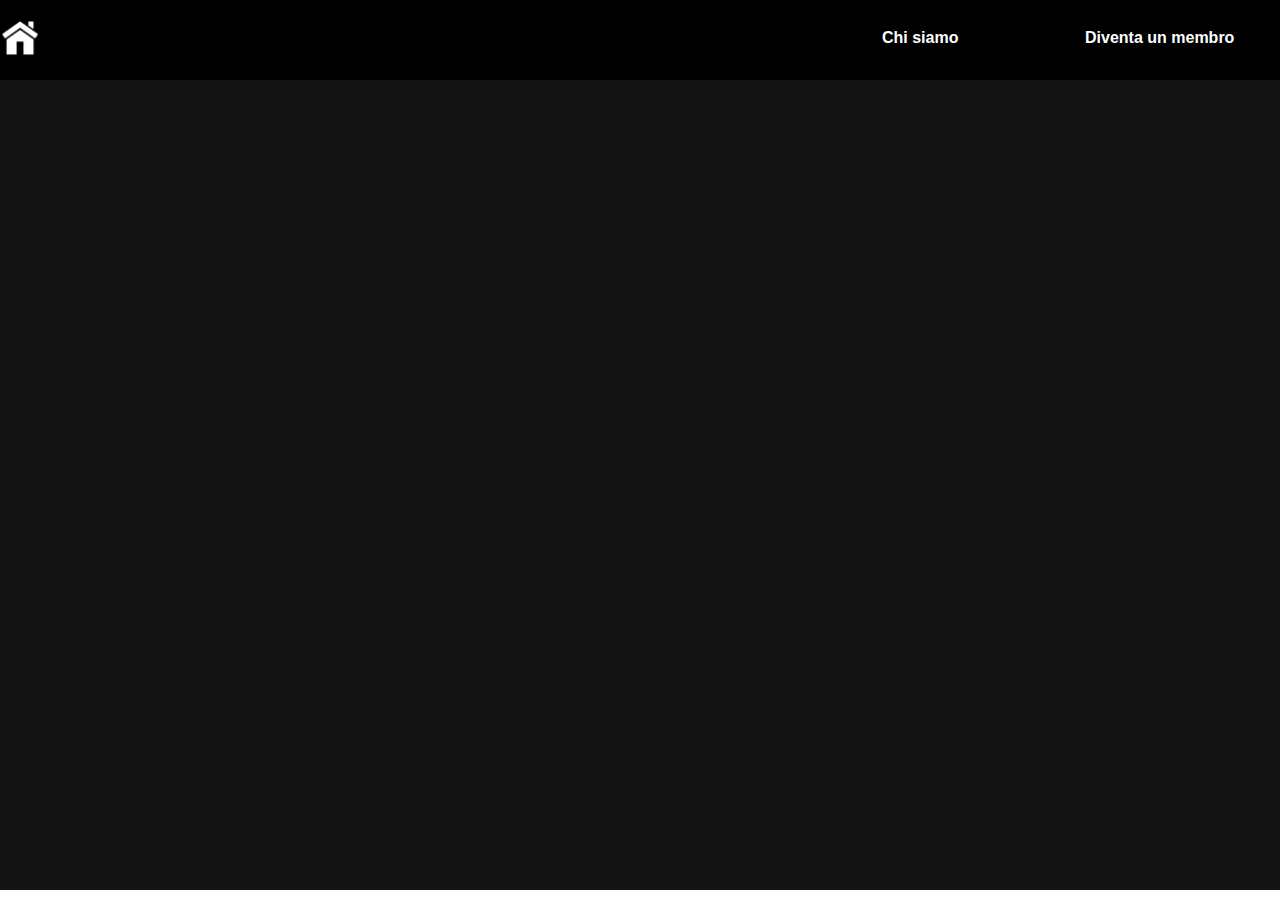
<file: pagine/sei diventato un membro.html>
<!DOCTYPE html>
<html lang="en">
<head>
    <meta charset="UTF-8">
    <meta name="viewport" content="width=device-width, initial-scale=1.0">
     <link href="https://fonts.googleapis.com/css2?family=Press+Start+2P&display=swap" rel="stylesheet">
    <link rel="stylesheet" href="../style/style_diventa_un_membro.css">
    <title>Document</title>
</head>
<body>
    <div class="container">
        <header>
            <div class="upper_menu">
                <div class="../homepage"><a href="../main.html"><img src="../foto/homepage.jpg" alt="" class="homepage_icon"></a></div>
                <div class="blocco_vuoto"></div>
                    
                    <a href="chi siamo.html" style="text-decoration: none;">
                        <div class="chi_siamo"><b>Chi siamo</b></div>
                    </a>
                    
                    <a href="diventa un membro.html" style="text-decoration: none;">
                        <div class="diventa_un_membro"><b>Diventa un membro</b></div>
                    </a>
            </div>
        </header>

        <main style="width: 100%; height: 90%; padding-top:0px;">
            <div>
                <div style="display: flex; margin: auto; width:100%;">
                    <h1 class="titolone">Algopedia</h1>
                    <h1 class="titolone punto1">.</h1>
                    <h1 class="titolone punto2">.</h1>
                    <h1 class="titolone punto3">.</h1>
                </div>
            <h2 class="sottotitolo">Ti da il benvenuto nella comunity!</h2>
            </div>
            
        </main>
</file>
<file: style/style.css>
*{margin:0%;}
.tutto
{
    background-color: black;
}
.upper_menu
{
    display: grid;
    grid-template-columns: 9fr 2fr 2fr;
    width:100%;
    margin: 0px auto;
    height: 80px;
    gap: 15px;

}

.chi_siamo{text-align: center;}
.diventa_un_membro{text-align: center;  }

.chi_siamo,.diventa_un_membro
{
    padding: 27px 31px 31px 15px;
    font-family: arial;
    text-decoration: none;
    transition:all 0.5s ease-in-out;
    color:white;
}

.diventa_un_membro a,.chi_siamo a
{
    text-decoration:none;
    color:white;
    font-size:40px;
    text-align: center;
}
.chi_siamo:hover{background: gray; transform: scale(1.1)}
.diventa_un_membro:hover{background: gray; transform: scale(1.1)}
.upper_menu,.chi_siamo,.diventa_un_membro{background-color: black;}

.homepage{padding: 20px 20px 20px 20px;}
.homepage_icon
{
    max-width: 40px;
    max-height: 40px;
}

.sfumatura
{
    background-image: linear-gradient(to bottom, rgba(255, 255, 255, 0.004), black);
    position: absolute;
    top: 555px;
    bottom: 825px;
    left: 0px;
    width: 100%;
    height: 270px;
}

.blocco_immagine{position:relative;}
.titolo
{
    
    font-size: 40px;
    top: 35%;
}
.titolo,.sceglilinguaggio
{
    font-family:"Press Start 2P";
}
.sottotitolo
{
    font-family: arial;
    width:500px;
    line-height: 1.25;
    top: 50%;
    padding-top:20px;
}
.titolo,.sottotitolo
{
    position:absolute;
    left:50;
    color: white

}

.menu_scelta
{
    display: grid;
    grid-template-columns: repeat(3,1fr);
    gap: 40px;
    margin:0px 20px 0px 20px;
    /*border: 1px solid red;*/
    max-width:1200ps;
    height: 250px;
    place-items: center;

}
.linguaggio
{
    /*border: 1px solid green;*/
    transition:all 0.3s ease-in-out
}
.linguaggio:hover{transform: scale(1.1);}


@media(max-width: 1042px)
{
    .titolo h1{font-size:50px;}
    .sottotitolo p{font-size:15px;}
    .linguaggio{width: 200px; height: 200px;}
    .linguaggio img{width: 100%;height: 100%;}
}

@media(max-width: 590px)
{
    .titolo h1{font-size:25px;}
    .sottotitolo p{font: size 10px;}
     .linguaggio{width: 100px; height: 100px;}
    .linguaggio img{width: 100%;height: 100%;}
}

@media(max-width: 567px)
{
    .titolo h1{font-size:25px;}
    .sottotitolo p{font: size 10px;}
     .linguaggio{width: 100px; height: 100px;}
    .linguaggio img{width: 100%;height: 100%;}
}


@media(max-width: 567px)
{
    .titolo h1{font-size:25px;}
    .sottotitolo p{font: size 10px;}
     .linguaggio{width: 100px; height: 100;}
    .linguaggio img{width: 100%;height: 100%;}
}
</file>
<file: stylec++.css>
*{margin: auto 0%}
.container
{
    position:absolute;
    width: 100%;
    height:100%;

}
.upper_menu
{
    display: grid;
    grid-template-columns:1fr 6fr 2fr 2fr;
    width:100%;
    margin: 0px auto;
    height: 80px;
    gap: 15px;
    position:fixed;

}

.chi_siamo{text-align: center;}
.diventa_un_membro{text-align: center;  }

.chi_siamo,.diventa_un_membro
{
    padding: 27px 31px 31px 15px;
    font-family: arial;
    text-decoration: none;
    transition:all 0.5s ease-in-out;
    color:white;
}

.diventa_un_membro a,.chi_siamo a
{
    text-decoration:none;
    color:white;
    font-size:40px;
    text-align: center;
}
.chi_siamo:hover{background: gray; transform: scale(1.1)}
.diventa_un_membro:hover{background: gray; transform: scale(1.1)}
.homepage_icon:hover{background: gray; transform: scale(1.1)}
.upper_menu,.chi_siamo,.diventa_un_membro{background-color: rgb(0,0,0);}

.homepage{padding: 20px 20px 20px 20px;}
.homepage_icon
{
    max-width: 40px;
    max-height: 40px;
    transition:all 0.5s ease-in-out;
}

.sidebar
{
    height: 700px;
    position: fixed;
    width: 250.462px;
    margin-top:80px;
    background-color: rgb(10,10,10);
}
.sidebar p{color: #cccccc; text-decoration: none; font-family: Arial;margin-bottom: 50px; margin-left: 20px; font-size: 15px;  transition:all 0.5s ease-in-out; margin-right: 20px;}
.primolink{margin-top: 100px;}
.sidebar p:hover{background: gray; transform: scale(1.1)}
.sidebar a{text-decoration: none; }
.content
{
    background-color: rgb(20,20,20);
    margin-top:80px;
    margin-left: 250.462px;
    padding: 20px;
    font-size: 20px;


}
.content p
{
    font-family: Arial;
    color: #cccccc;
}
.content h2
{
    font-family:"Press Start 2P";
    color: #cccccc;
    padding-bottom: 20px;
}
.primeparole
{
    padding-bottom: 70px;
}
pre 
{
    background-color: #2d2d2d; 
    color: #cccccc; 
    padding: 15px;
    border-radius: 8px;
    overflow-x: auto; 
    font-family: 'Courier New', monospace; 
    font-size: 14px;
}
.spiegazione
{
    margin-left: 20px;
    margin-bottom: 70px;
}
</file>
<file: style_diventa_un_membro.css>
*{margin: auto 0%}

html{width:100%;height:100%;}

body{
    width:100%;
    height: 100%;
     background-color: rgb(2, 17, 71);
}
.container
{
    position:absolute;
    width: 100%;
    height:100%;display:flex;
    flex-wrap:nowrap;
    flex-direction:column;
}

header{width:100%;height: 15%;}

main{display:flex; flex-direction:column; width:100%;height: 85%; position:absolute; top: 90px;}

.upper_menu
{
    display: grid;
    grid-template-columns:1fr 6fr 2fr 2fr;
    width:100%;
    margin: 0px auto;
    height: 80px;
    gap: 15px;
    position:fixed;

}

.chi_siamo{text-align: center;}
.diventa_un_membro{text-align: center; background-color: gray;}

.chi_siamo,.diventa_un_membro
{
    padding: 27px 31px 31px 15px;
    font-family: arial;
    text-decoration: none;
    transition:all 0.5s ease-in-out;
    color:white;
}

.diventa_un_membro a,.chi_siamo a
{
    text-decoration:none;
    color:white;
    font-size:40px;
    text-align: center;
}

.chi_siamo:hover{background: gray; transform: scale(1.1)}
.diventa_un_membro:hover{background: gray; transform: scale(1.1)}
.homepage_icon:hover{background: gray; transform: scale(1.1)}
.upper_menu,.chi_siamo{background-color: black;}

.homepage{padding: 20px 20px 20px 20px;}
.homepage_icon
{
    max-width: 40px;
    max-height: 40px;
    transition:all 0.5s ease-in-out;
}

.blocco_introduzione{
    position: relative;
    top: 10px;
    max-height: 450px;
    width:100%;
    flex-grow:1;
    padding:0px;
    border:0px;
    margin:0px;
}
.titolo
{
    font-family:"Press Start 2P";
    padding:10px;
    border:0px;
    margin:0px;
    height:auto;
    color: white;
    
}

.paragrafo{
    width: 99%;
    height: auto;
    font-size:10px;
    padding:10px;
    border:0px;
    margin:0px;
    color: white;
}

.login_e_register{
    display:block;
    height:90%;
    width:100%;
    position:absolute;
    top:35%;
    flex-grow: 1;
}

.register{
    width: 100%;
    height:5%;
    padding:5px;
    border:0px;
    margin:0px;
    color: white;
}

.login_conteiner
{
    width:100%;
    height:65%;
    padding:0px;
    border:0px;
    margin:0px;
}


.login{
    display:  grid;
    grid-template-columns: 2fr 8fr;
    grid-template-rows: 2fr 2fr 2fr 2fr 1fr;
    margin:auto;
    width: 300px;
    height: 400px;
    border: 1px solid grey;
    border-radius:10px;
    background-color: gray;
}

.sezione_login{
    width: 100%;
    padding: 20px 20px 20px 15px;
}
.parola{
    font-size:10px;
    color:white;
}

.sezione_text{border-radius: 5px; background-color: white;}

.register_pulsante{
    background:gray;
    width:70px;
    height:20px;
    border-radius:5px;
    color:white;
}


@media(max-width:1128px){
    .upper_menu{grid-template-columns:1fr 5fr 3fr 3fr;}
}

@media(max-width:844px)
{
    .upper_menu{grid-template-columns:1fr 4fr 4fr 4fr;}
}

@media(max-width:711.2px)
{
    .upper_menu{grid-template-columns:1fr 3fr 5fr 5fr;}
}

@media(max-width:644px)
{
    .upper_menu{grid-template-columns: 1fr 1fr 7fr 7fr;}
}

@media(max-width:559.2px){
    .upper_menu{grid-template-columns:0.1fr 0.1fr 9fr 9fr; gap:5px;}
}

@media(max-width:594.4px){.upper_menu{grid-template-columns: 0.001fr 0.001px 10fr 10fr ;}}

@media(max-width:486.4px){.upper_menu{grid-template-columns: 0.001fr 0.00000000000000000001px 10fr 10fr ; height:100px; gap:25px;} .chi_siamo:hover{transform: scale(1.34);} .diventa_un_membro:hover{transform: scale(1.1);} main{padding:5px 0px 0px 0px;}}

@media(max-width:411.2px){.upper_menu{grid-template-columns: 0.001fr 0.00000000000000000001px 10fr 10fr ; height: 115px; gap: 25px;} .chi_siamo:hover{transform: scale(1.4);} .diventa_un_membro:hover{transform: scale(1.3);} main{padding:30px 0px 0px 0px;}}

@media(max-width:368px){.upper_menu{grid-template-columns: 0.001fr 0.00000000000000000001px 10fr 10fr ; height: 115px; gap:25px;} .chi_siamo:hover{transform: scale(1.35);} .diventa_un_membro:hover{transform: scale(1.1);} main{padding:30px 0px 0px 0px;}}
</file>
<file: stylepy.css>
*{margin: auto 0%}
.container
{
    position:absolute;
    width: 100%;
    height:100%;

}
.upper_menu
{
    display: grid;
    grid-template-columns:1fr 6fr 2fr 2fr;
    width:100%;
    margin: 0px auto;
    height: 80px;
    gap: 15px;
    position:fixed;

}

.chi_siamo{text-align: center;}
.diventa_un_membro{text-align: center;  }

.chi_siamo,.diventa_un_membro
{
    padding: 27px 31px 31px 15px;
    font-family: arial;
    text-decoration: none;
    transition:all 0.5s ease-in-out;
    color:white;
}

.diventa_un_membro a,.chi_siamo a
{
    text-decoration:none;
    color:white;
    font-size:40px;
    text-align: center;
}
.chi_siamo:hover{background: gray; transform: scale(1.1)}
.diventa_un_membro:hover{background: gray; transform: scale(1.1)}
.homepage_icon:hover{background: gray; transform: scale(1.1)}
.upper_menu,.chi_siamo,.diventa_un_membro{background-color: rgb(0,0,0);}

.homepage{padding: 20px 20px 20px 20px;}
.homepage_icon
{
    max-width: 40px;
    max-height: 40px;
    transition:all 0.5s ease-in-out;
}

.sidebar
{
    height: 700px;
    position: fixed;
    width: 250.462px;
    margin-top:80px;
    background-color: rgb(10,10,10);
}
.sidebar p{color: #cccccc; text-decoration: none; font-family: Arial;margin-bottom: 50px; margin-left: 20px; font-size: 15px;  transition:all 0.5s ease-in-out; margin-right: 20px;}
.primolink{margin-top: 100px;}
.sidebar p:hover{background: gray; transform: scale(1.1)}
.sidebar a{text-decoration: none; }
.content
{
    background-color: rgb(20,20,20);
    margin-top:80px;
    margin-left: 250.462px;
    padding: 20px;
    font-size: 20px;


}
.content p
{
    font-family: Arial;
    color: #cccccc;
}
.content h2
{
    font-family:"Press Start 2P";
    color: #cccccc;
    padding-bottom: 20px;
}
.primeparole
{
    padding-bottom: 70px;
}
pre 
{
    background-color: #2d2d2d; 
    color: #cccccc; 
    padding: 15px;
    border-radius: 8px;
    overflow-x: auto; 
    font-family: 'Courier New', monospace; 
    font-size: 14px;
}
.spiegazione
{
    margin-left: 20px;
    margin-bottom: 70px;
}
</file>
<file: style/stylec.css>
*{margin: auto 0%}
.container
{
    position:absolute;
    width: 100%;
    height:100%;

}
.upper_menu
{
    display: grid;
    grid-template-columns:1fr 6fr 2fr 2fr;
    width:100%;
    margin: 0px auto;
    height: 80px;
    gap: 15px;
    position:fixed;

}

.chi_siamo{text-align: center;}
.diventa_un_membro{text-align: center;  }

.chi_siamo,.diventa_un_membro
{
    padding: 27px 31px 31px 15px;
    font-family: arial;
    text-decoration: none;
    transition:all 0.5s ease-in-out;
    color:white;
}

.diventa_un_membro a,.chi_siamo a
{
    text-decoration:none;
    color:white;
    font-size:40px;
    text-align: center;
}
.chi_siamo:hover{background: gray; transform: scale(1.1)}
.diventa_un_membro:hover{background: gray; transform: scale(1.1)}
.homepage_icon:hover{background: gray; transform: scale(1.1)}
.upper_menu,.chi_siamo,.diventa_un_membro{background-color: rgb(0,0,0);}

.homepage{padding: 20px 20px 20px 20px;}
.homepage_icon
{
    max-width: 40px;
    max-height: 40px;
    transition:all 0.5s ease-in-out;
}

.sidebar
{
    height: 700px;
    position: fixed;
    width: 250.462px;
    margin-top:80px;
    background-color: rgb(10,10,10);
}
.sidebar p{color: #cccccc; text-decoration: none; font-family: Arial;margin-bottom: 50px; margin-left: 20px; font-size: 15px;  transition:all 0.5s ease-in-out; margin-right: 20px;}
.primolink{margin-top: 100px;}
.sidebar p:hover{background: gray; transform: scale(1.1)}
.sidebar a{text-decoration: none; }
.content
{
    background-color: rgb(20,20,20);
    margin-top:80px;
    margin-left: 250.462px;
    padding: 20px;
    font-size: 20px;


}
.content p
{
    font-family: Arial;
    color: #cccccc;
}
.content h2
{
    font-family:"Press Start 2P";
    color: #cccccc;
    padding-bottom: 20px;
}
.primeparole
{
    padding-bottom: 70px;
}
pre 
{
    background-color: #2d2d2d; 
    color: #cccccc; 
    padding: 15px;
    border-radius: 8px;
    overflow-x: auto; 
    font-family: 'Courier New', monospace; 
    font-size: 14px;
}
.spiegazione
{
    margin-left: 20px;
    margin-bottom: 70px;
}

@media(max-width: 1136px)
{
    .chi_siamo,.diventa_un_membro{font-size: 14px; padding-bottom: 6px;}
    .content p{font-size: 14px;}
    .content h2{font-size: 20px}
    .spiegazione{margin-bottom: 20px;}
    .primeparole{padding-bottom: 20px;}
    code{font-size: 14px;}
}
@media(max-width: 810px)
{
    .chi_siamo,.diventa_un_membro{font-size: 12px; padding-bottom: 6px;}
    .content p{font-size: 10px;}
    .content h2{font-size: 15px}
    code{font-size: 10px;}
    .sidebar{width: 170px;}
    .sidebar p{font-size: 10px;}
    .content{margin-left: 170px;}
}
</file>
<file: style/stylec++.css>
*{margin: auto 0%}
.container
{
    position:absolute;
    width: 100%;
    height:100%;

}
.upper_menu
{
    display: grid;
    grid-template-columns:1fr 6fr 2fr 2fr;
    width:100%;
    margin: 0px auto;
    height: 80px;
    gap: 15px;
    position:fixed;

}

.chi_siamo{text-align: center;}
.diventa_un_membro{text-align: center;  }

.chi_siamo,.diventa_un_membro
{
    padding: 27px 31px 31px 15px;
    font-family: arial;
    text-decoration: none;
    transition:all 0.5s ease-in-out;
    color:white;
}

.diventa_un_membro a,.chi_siamo a
{
    text-decoration:none;
    color:white;
    font-size:40px;
    text-align: center;
}
.chi_siamo:hover{background: gray; transform: scale(1.1)}
.diventa_un_membro:hover{background: gray; transform: scale(1.1)}
.homepage_icon:hover{background: gray; transform: scale(1.1)}
.upper_menu,.chi_siamo,.diventa_un_membro{background-color: rgb(0,0,0);}

.homepage{padding: 20px 20px 20px 20px;}
.homepage_icon
{
    max-width: 40px;
    max-height: 40px;
    transition:all 0.5s ease-in-out;
}

.sidebar
{
    height: 700px;
    position: fixed;
    width: 250.462px;
    margin-top:80px;
    background-color: rgb(10,10,10);
}
.sidebar p{color: #cccccc; text-decoration: none; font-family: Arial;margin-bottom: 50px; margin-left: 20px; font-size: 15px;  transition:all 0.5s ease-in-out; margin-right: 20px;}
.primolink{margin-top: 100px;}
.sidebar p:hover{background: gray; transform: scale(1.1)}
.sidebar a{text-decoration: none; }
.content
{
    background-color: rgb(20,20,20);
    margin-top:80px;
    margin-left: 250.462px;
    padding: 20px;
    font-size: 20px;


}
.content p
{
    font-family: Arial;
    color: #cccccc;
}
.content h2
{
    font-family:"Press Start 2P";
    color: #cccccc;
    padding-bottom: 20px;
}
.primeparole
{
    padding-bottom: 70px;
}
pre 
{
    background-color: #2d2d2d; 
    color: #cccccc; 
    padding: 15px;
    border-radius: 8px;
    overflow-x: auto; 
    font-family: 'Courier New', monospace; 
    font-size: 14px;
}
.spiegazione
{
    margin-left: 20px;
    margin-bottom: 70px;
}

@media(max-width: 1136px)
{
    .chi_siamo,.diventa_un_membro{font-size: 14px; padding-bottom: 6px;}
    .content p{font-size: 14px;}
    .content h2{font-size: 20px}
    .spiegazione{margin-bottom: 20px;}
    .primeparole{padding-bottom: 20px;}
    code{font-size: 14px;}
}
@media(max-width: 810px)
{
    .chi_siamo,.diventa_un_membro{font-size: 12px; padding-bottom: 6px;}
    .content p{font-size: 10px;}
    .content h2{font-size: 15px}
    code{font-size: 10px;}
    .sidebar{width: 170px;}
    .sidebar p{font-size: 10px;}
    .content{margin-left: 170px;}
}
</file>
<file: style/style_chi_siamo.css>
*{box-sizing: border-box;}
*{margin: auto 0%}

html{width:100%;height:100%;}

body{width:100%;}

header{width:100%;height: 80px; margin: 0px;}


.upper_menu
{
    display: grid;
    grid-template-columns:1fr 6fr 2fr 2fr;
    width:100%;
    margin: 0px auto;
    height: 80px;
    gap: 15px;
    position:fixed;
}

.container
{
    display: flex;
    flex-direction: column;
    position:absolute;
    width: 100%;
    height:100%;
}

.chi_siamo{text-align: center;}
.diventa_un_membro{text-align: center; background-color:black;}

.chi_siamo,.diventa_un_membro
{
    padding: 27px 31px 31px 15px;
    font-family: arial;
    text-decoration: none;
    transition:all 0.5s ease-in-out;
    color:white;
}

.diventa_un_membro a,.chi_siamo a
{
    text-decoration:none;
    color:white;
    font-size:40px;
    text-align: center;
}

.chi_siamo:hover{background: gray; transform: scale(1.1)}
.diventa_un_membro:hover{background: gray; transform: scale(1.1)}
.homepage_icon:hover{background: gray; transform: scale(1.1)}
.upper_menu,.chi_siamo{background-color: black;}

.homepage{padding: 20px 20px 20px 20px;}
.homepage_icon
{
    max-width: 40px;
    max-height: 40px;
    transition:all 0.5s ease-in-out;
}

body{
    width:100%;
    height: 100%;
}

main
{
    padding: 30px;
    background-color: rgb(20,20,20);
    margin: 0px;
    margin-top: 80px;
}


body{
    width:100%;
    height: 100%;
}



main{display:flex; flex-direction:column; width:100%; height:auto;}



h1
{
    font-family: 'Press Start 2P';
}

p
{
    font-family: 'Arial';
}


.titolo{
    padding:30px;
    border:0px;
    height:auto;
    color: white;}

.paragrafo_chi_siamo{
    width: 90%;
    height: auto;
    font-size:15px;
    font-family: "Arial";
    padding:20px;
    border:2px dashed rgb(0, 255, 213);
    border-radius:10px;
    color: white;
}

@keyframes fadeIn
{
    to {
        opacity: 1;
    }
}

@media(max-width:1128px){
    .upper_menu{grid-template-columns:1fr 5fr 3fr 3fr;}
    .titolone{font-size: 50px;}
    .sottotitolo{font-size:30px}
}

@media(max-width:844px)
{
    .upper_menu{grid-template-columns:1fr 4fr 4fr 4fr;}
}

@media(max-width:711.2px)
{
    .upper_menu{grid-template-columns:1fr 3fr 5fr 5fr;}
}

@media(max-width:644px)
{
    .upper_menu{grid-template-columns: 1fr 1fr 7fr 7fr;}
    .titolone{font-size: 30px;}
    .sottotitolo{font-size:20px}
}

@media(max-width:559.2px){
    .upper_menu{grid-template-columns:0.1fr 0.1fr 9fr 9fr; gap:5px;}
}

@media(max-width:594.4px){.upper_menu{grid-template-columns: 0.001fr 0.001px 10fr 10fr ;}}

@media(max-width:486.4px){.upper_menu{grid-template-columns: 0.001fr 0.00000000000000000001px 10fr 10fr ; height:100px; gap:25px;} .chi_siamo:hover{transform: scale(1.34);} .diventa_un_membro:hover{transform: scale(1.1);} main{padding:5px 0px 0px 0px;}}

@media(max-width:411.2px){.upper_menu{grid-template-columns: 0.001fr 0.00000000000000000001px 10fr 10fr ; height: 115px; gap: 25px;} .chi_siamo:hover{transform: scale(1.4);} .diventa_un_membro:hover{transform: scale(1.3);} main{padding:30px 0px 0px 0px;}}

@media(max-width:368px){.upper_menu{grid-template-columns: 0.001fr 0.00000000000000000001px 10fr 10fr ; height: 115px; gap:25px;} .chi_siamo:hover{transform: scale(1.35);} .diventa_un_membro:hover{transform: scale(1.1);} main{padding:30px 0px 0px 0px;}}
</file>
<file: style/style_diventa_un_membro.css>
*{box-sizing: border-box;}
*{margin: auto 0%}

html{width:100%;height:100%;}

body{width:100%;}

header{width:100%;height: 80px; margin: 0px;}


.upper_menu
{
    display: grid;
    grid-template-columns:1fr 6fr 2fr 2fr;
    width:100%;
    margin: 0px auto;
    height: 80px;
    gap: 15px;
    position:fixed;
}

.container
{
    position:absolute;
    width: 100%;
    height:100%;
}

.chi_siamo{text-align: center;}
.diventa_un_membro{text-align: center; background-color:black}

.chi_siamo,.diventa_un_membro
{
    padding: 27px 31px 31px 15px;
    font-family: arial;
    text-decoration: none;
    transition:all 0.5s ease-in-out;
    color:white;
}

.diventa_un_membro a,.chi_siamo a
{
    text-decoration:none;
    color:white;
    font-size:40px;
    text-align: center;
}

.chi_siamo:hover{background: gray; transform: scale(1.1)}
.diventa_un_membro:hover{background: gray; transform: scale(1.1)}
.homepage_icon:hover{background: gray; transform: scale(1.1)}
.upper_menu,.chi_siamo{background-color: black;}

.homepage{padding: 20px 20px 20px 20px;}
.homepage_icon
{
    max-width: 40px;
    max-height: 40px;
    transition:all 0.5s ease-in-out;
}

body{
    width:100%;
    height: 100%;
}

main
{
    padding: 30px;
    background-color: rgb(20,20,20);
}


.blocco_introduzione{
    position: relative;
    top: 10px;
    max-height: 450px;
    width:100%;
    flex-grow:1;
    padding:0px;
    border:0px;
    margin:0px;
}

main{display:flex; flex-direction:column; width:100%; height:auto;}

h1
{
    font-family:"Press Start 2P";
}
h3
{
    font-family: "Arial";
}
.titolo
{
    padding:30px;
    border:0px;
    margin:auto;
    height:auto;
    color: white;
    
}

.paragrafo{
    width: 75%;
    height: auto;
    font-size:10px;
    font-family: "Arial";
    padding:20px;
    border:2px dashed rgb(0, 255, 213);
    border-radius:10px;
    margin: auto;
    color: white;
}

.login_e_register{
    display:block;
    height:90%;
    width:100%;
    position:absolute;
    top:35%;
    flex-grow: 1;
}

.register{
    width: 100%;
    height:5%;
    padding-top:40px;
    border:0px;
    margin:0px;
    color: rgb(19, 98, 124);
}

.login_conteiner
{
    width:100%;
    padding: 10px;
    border:0px;
    margin:0px;
    opacity: 0;
    animation: fadeIn 0.5s ease-in forwards;
}

@keyframes fadeIn
{
    to {
        opacity: 1;
    }
}
.login_bordo
{
    width: 300px;
    height: 400px;
    box-shadow: 10px 10px 20pc cyan;
    border-radius: 10px;
    margin:auto;
}

.login{
    display:  grid;
    grid-template-columns: 1fr;
    grid-template-rows: 2fr 2fr 2fr 2fr 2fr;
    width: 300px;
    height: 400px;
    border-radius:10px;
    background-color: rgb(41, 28, 28);
    border:2px solid rgb(0, 0, 0);
}

.sezione_login{
    width: 100%;
    padding: 20px 20px 20px 15px;
}
.parola{
    font-size:10px;
    color:white;
}

.sezione_text{border-radius: 5px; background-color: white;}

.register_pulsante{
    background:rgb(152, 140, 140);
    width:100px;
    height:40px;
    border-radius:5px;
    color:white;
}


.titolone{opacity: 0; animation: fadeIn 2s ease-in forwards;margin-bottom: 40px; padding: 0px 0px 0px 10; font-family:'Press Start 2P'; font-size: 100px;text-align:center; color: rgb(5, 196, 17);}

.sottotitolo{
    text-align: center;
    font-size:50Px;
    margin: 0px;
    font-family:'Press Start 2P';
    color: rgb(3, 176, 83);
    opacity: 0;
    animation: fadeIn 2s ease-in forwards;
    animation-delay: 8.5s;
}

.punto1
{
    width: 50px;
    animation-delay:2.5s;
}

.punto2
{
    width: 50px;
    animation-delay: 4s;
}

.punto3
{
    width: 50px;
    animation-delay:5.5s;
}

@media(max-width:1128px){
    .upper_menu{grid-template-columns:1fr 5fr 3fr 3fr;}
    .titolone{font-size: 50px;}
    .sottotitolo{font-size:30px}
}

@media(max-width:844px)
{
    .upper_menu{grid-template-columns:1fr 4fr 4fr 4fr;}
}

@media(max-width:711.2px)
{
    .upper_menu{grid-template-columns:1fr 3fr 5fr 5fr;}
}

@media(max-width:644px)
{
    .upper_menu{grid-template-columns: 1fr 1fr 7fr 7fr;}
    .titolone{font-size: 30px;}
    .sottotitolo{font-size:20px}
}

@media(max-width:559.2px){
    .upper_menu{grid-template-columns:0.1fr 0.1fr 9fr 9fr; gap:5px;}
}

@media(max-width:594.4px){.upper_menu{grid-template-columns: 0.001fr 0.001px 10fr 10fr ;}}

@media(max-width:486.4px){.upper_menu{grid-template-columns: 0.001fr 0.00000000000000000001px 10fr 10fr ; height:100px; gap:25px;} .chi_siamo:hover{transform: scale(1.34);} .diventa_un_membro:hover{transform: scale(1.1);} main{padding:5px 0px 0px 0px;}}

@media(max-width:411.2px){.upper_menu{grid-template-columns: 0.001fr 0.00000000000000000001px 10fr 10fr ; height: 115px; gap: 25px;} .chi_siamo:hover{transform: scale(1.4);} .diventa_un_membro:hover{transform: scale(1.3);} main{padding:30px 0px 0px 0px;}}

@media(max-width:368px){.upper_menu{grid-template-columns: 0.001fr 0.00000000000000000001px 10fr 10fr ; height: 115px; gap:25px;} .chi_siamo:hover{transform: scale(1.35);} .diventa_un_membro:hover{transform: scale(1.1);} main{padding:30px 0px 0px 0px;}}
</file>
<file: style/stylepy.css>
*{margin: auto 0%}
.container
{
    position:absolute;
    width: 100%;
    height:100%;

}
.upper_menu
{
    display: grid;
    grid-template-columns:1fr 6fr 2fr 2fr;
    width:100%;
    margin: 0px auto;
    height: 80px;
    gap: 15px;
    position:fixed;

}

.chi_siamo{text-align: center;}
.diventa_un_membro{text-align: center;  }

.chi_siamo,.diventa_un_membro
{
    padding: 27px 31px 31px 15px;
    font-family: arial;
    text-decoration: none;
    transition:all 0.5s ease-in-out;
    color:white;
}

.diventa_un_membro a,.chi_siamo a
{
    text-decoration:none;
    color:white;
    font-size:40px;
    text-align: center;
}
.chi_siamo:hover{background: gray; transform: scale(1.1)}
.diventa_un_membro:hover{background: gray; transform: scale(1.1)}
.homepage_icon:hover{background: gray; transform: scale(1.1)}
.upper_menu,.chi_siamo,.diventa_un_membro{background-color: rgb(0,0,0);}

.homepage{padding: 20px 20px 20px 20px;}
.homepage_icon
{
    max-width: 40px;
    max-height: 40px;
    transition:all 0.5s ease-in-out;
}

.sidebar
{
    height: 700px;
    position: fixed;
    width: 250.462px;
    margin-top:80px;
    background-color: rgb(10,10,10);
}
.sidebar p{color: #cccccc; text-decoration: none; font-family: Arial;margin-bottom: 50px; margin-left: 20px; font-size: 15px;  transition:all 0.5s ease-in-out; margin-right: 20px;}
.primolink{margin-top: 100px;}
.sidebar p:hover{background: gray; transform: scale(1.1)}
.sidebar a{text-decoration: none; }
.content
{
    background-color: rgb(20,20,20);
    margin-top:80px;
    margin-left: 250.462px;
    padding: 20px;
    font-size: 20px;


}
.content p
{
    font-family: Arial;
    color: #cccccc;
}
.content h2
{
    font-family:"Press Start 2P";
    color: #cccccc;
    padding-bottom: 20px;
}
.primeparole
{
    padding-bottom: 70px;
}
pre 
{
    background-color: #2d2d2d; 
    color: #cccccc; 
    padding: 15px;
    border-radius: 8px;
    overflow-x: auto; 
    font-family: 'Courier New', monospace; 
    font-size: 14px;
}
.spiegazione
{
    margin-left: 20px;
    margin-bottom: 70px;
}



@media(max-width: 1136px)
{
    .chi_siamo,.diventa_un_membro{font-size: 14px; padding-bottom: 6px;}
    .content p{font-size: 14px;}
    .content h2{font-size: 20px}
    .spiegazione{margin-bottom: 20px;}
    .primeparole{padding-bottom: 20px;}
    code{font-size: 14px;}
}
@media(max-width: 810px)
{
    .chi_siamo,.diventa_un_membro{font-size: 12px; padding-bottom: 6px;}
    .content p{font-size: 10px;}
    .content h2{font-size: 15px}
    code{font-size: 10px;}
    .sidebar{width: 170px;}
    .sidebar p{font-size: 10px;}
    .content{margin-left: 170px;}
}
</file>
